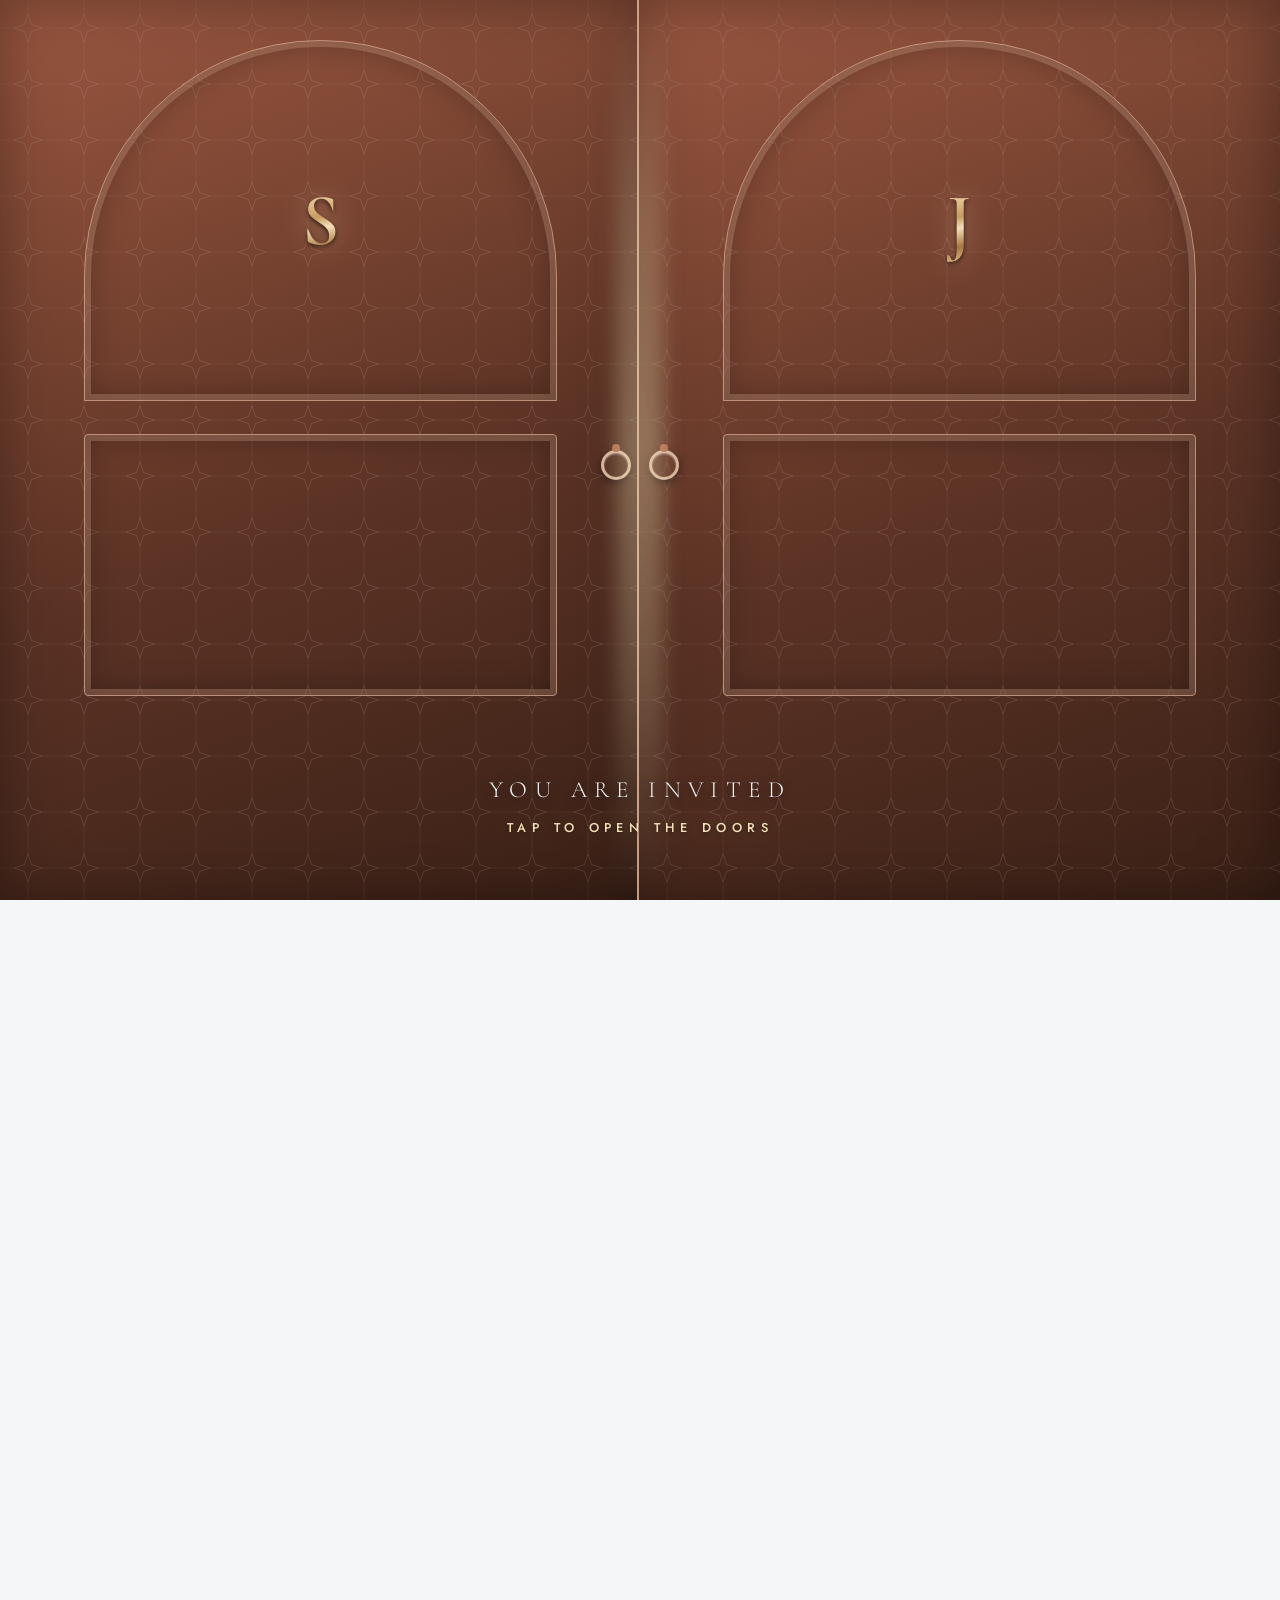
<file: index.html>
<!DOCTYPE html>
<html lang="en">
<head>
  <meta charset="UTF-8" />
  <meta name="viewport" content="width=device-width, initial-scale=1.0, viewport-fit=cover" />
  <title>Shayan &amp; Juveria | Walima Invitation</title>
  <meta name="description" content="With the blessings of Allah, we joyfully invite you to celebrate the Walima of Shayan & Juveria. Your presence and duas would make our celebration truly special." />
  <meta name="theme-color" content="#3a2016" />

  <!-- Open Graph / WhatsApp sharing preview -->
  <meta property="og:type" content="website" />
  <meta property="og:title" content="Assalamu Alaikum 🤍" />
  <meta property="og:description" content="With the blessings of Allah, we joyfully invite you to celebrate the Walima of Shayan & Juveria. Your presence and duas would make our celebration truly special." />
  <meta property="og:url" content="https://shayan-weds-juveria.vercel.app/" />
  <meta property="og:image" content="https://shayan-weds-juveria.vercel.app/assets/wedding-preview.jpg" />
  <meta property="og:image:secure_url" content="https://shayan-weds-juveria.vercel.app/assets/wedding-preview.jpg" />
  <meta property="og:image:type" content="image/jpeg" />
  <meta property="og:image:width" content="1200" />
  <meta property="og:image:height" content="675" />
  <meta property="og:image:alt" content="Walima Invitation — Shayan & Juveria" />
  <meta name="twitter:card" content="summary_large_image" />
  <meta name="twitter:title" content="Assalamu Alaikum 🤍" />
  <meta name="twitter:description" content="With the blessings of Allah, we joyfully invite you to celebrate the Walima of Shayan & Juveria. Your presence and duas would make our celebration truly special." />
  <meta name="twitter:image" content="https://shayan-weds-juveria.vercel.app/assets/wedding-preview.jpg" />

  <link rel="icon" type="image/svg+xml" href="assets/favicon.svg" />

  <!-- Fonts -->
  <link rel="preconnect" href="https://fonts.googleapis.com" />
  <link rel="preconnect" href="https://fonts.gstatic.com" crossorigin />
  <link href="https://fonts.googleapis.com/css2?family=Cormorant+Garamond:ital,wght@0,400;0,500;0,600;1,400;1,500&family=Jost:wght@300;400;500&family=Amiri&family=Dancing+Script:wght@500;600;700&display=swap" rel="stylesheet" />

  <link rel="stylesheet" href="css/style.css" />
  <script defer src="js/script.js"></script>
</head>
<body class="no-scroll">

  <!-- ============ 1. LOADING SCREEN ============ -->
  <div class="loader" id="loader" aria-hidden="true">
    <div class="loader-inner">
      <p class="loader-monogram">S <span>&amp;</span> J</p>
      <div class="loader-line"><span></span></div>
      <p class="loader-names">Shayan &amp; Juveria</p>
      <svg class="loader-motif" viewBox="0 0 120 24" fill="none" aria-hidden="true">
        <path d="M4 12 H44 M76 12 H116" stroke="currentColor" stroke-width="1" />
        <path d="M60 4 L66 12 L60 20 L54 12 Z" stroke="currentColor" stroke-width="1" />
        <circle cx="60" cy="12" r="2" fill="currentColor" />
      </svg>
    </div>
  </div>

  <!-- ============ 2. ROYAL 3D DOOR INTRO ============ -->
  <section class="door-scene" id="doorScene" aria-label="Tap to open your invitation">

    <div class="door door--left" aria-hidden="true">
      <div class="door-panel door-panel--arch"><span class="door-monogram">S</span></div>
      <div class="door-panel door-panel--body"></div>
      <span class="door-handle"></span>
    </div>

    <div class="door door--right" aria-hidden="true">
      <div class="door-panel door-panel--arch"><span class="door-monogram">J</span></div>
      <div class="door-panel door-panel--body"></div>
      <span class="door-handle"></span>
    </div>

    <p class="door-invite" aria-hidden="true">
      <span class="door-guest" id="doorGuest" hidden></span>
      You Are Invited
      <span class="door-guest-note" id="doorGuestNote" hidden></span>
      <span>Tap to open the doors</span>
    </p>
    <button class="door-tap" id="doorTap" aria-label="Tap to open the invitation"></button>
    <div class="env-flash" aria-hidden="true"></div>
  </section>

  <!-- ============ MAIN INVITATION ============ -->
  <main class="invitation" id="invitation" aria-hidden="true">

    <!-- ============ 3. HERO ============ -->
    <section class="hero" id="home">
      <video class="hero-video" id="heroVideo" muted loop playsinline preload="none" aria-hidden="true" tabindex="-1"></video>
      <div class="hero-veil" aria-hidden="true"></div>
      <svg class="hero-corner hero-corner--tl" viewBox="0 0 160 160" fill="none" aria-hidden="true">
        <path d="M-10 40 C40 44 70 20 80 -10 M-10 80 C50 82 92 40 96 -10 M6 6 C30 30 30 30 54 40" stroke="currentColor" stroke-width="1"/>
        <circle cx="54" cy="44" r="3" stroke="currentColor" stroke-width="1"/>
        <path d="M20 60 q8 -4 12 -14 q4 10 12 14 q-8 4 -12 14 q-4 -10 -12 -14 Z" stroke="currentColor" stroke-width="1"/>
      </svg>
      <svg class="hero-corner hero-corner--br" viewBox="0 0 160 160" fill="none" aria-hidden="true">
        <path d="M-10 40 C40 44 70 20 80 -10 M-10 80 C50 82 92 40 96 -10 M6 6 C30 30 30 30 54 40" stroke="currentColor" stroke-width="1"/>
        <circle cx="54" cy="44" r="3" stroke="currentColor" stroke-width="1"/>
        <path d="M20 60 q8 -4 12 -14 q4 10 12 14 q-8 4 -12 14 q-4 -10 -12 -14 Z" stroke="currentColor" stroke-width="1"/>
      </svg>

      <div class="hero-content">
        <p class="bismillah" lang="ar" dir="rtl">بِسْمِ اللهِ الرَّحْمٰنِ الرَّحِيْمِ</p>
        <p class="hero-blessing">Together with the blessings of Allah<br />and our beloved families</p>

        <h1 class="hero-names">
          <span class="hero-name" id="heroGroom">Shayan</span>
          <span class="hero-parents hero-parents--groom" id="heroGroomParents">Son of Mr. &amp; Mrs. Shaikh</span>
          <span class="hero-amp">&amp;</span>
          <span class="hero-name" id="heroBride">Juveria</span>
          <span class="hero-parents hero-parents--bride" id="heroBrideParents">Daughter of Mr. &amp; Mrs. Shaikh</span>
        </h1>

        <div class="hero-divider" aria-hidden="true">
          <span></span><svg viewBox="0 0 24 24" fill="none"><path d="M12 3 L15 12 L12 21 L9 12 Z" stroke="currentColor" stroke-width="1"/></svg><span></span>
        </div>

        <p class="hero-sub">We joyfully invite you to celebrate<br />the beginning of our forever.</p>
      </div>

      <div class="scroll-indicator" aria-hidden="true">
        <span class="scroll-indicator-line"></span>
        <span class="scroll-indicator-label">Scroll</span>
      </div>
    </section>

    <!-- ============ 4. WELCOME MESSAGE ============ -->
    <section class="welcome-section" id="welcome">
      <div class="welcome-inner">
        <div class="welcome-divider reveal" aria-hidden="true">
          <span></span>
          <svg viewBox="0 0 24 24" fill="currentColor"><path d="M12 20 C12 20 4 14.5 4 9.5 C4 6.8 6 5 8.4 5 C10 5 11.3 5.9 12 7.2 C12.7 5.9 14 5 15.6 5 C18 5 20 6.8 20 9.5 C20 14.5 12 20 12 20 Z"/></svg>
          <span></span>
        </div>

        <p class="welcome-text reveal" id="welcomeText">
          We are honored to welcome you to the Walima of
          Shayan &amp; Juveria. As they begin their journey in
          faith and love, thank you for being part of this
          blessed occasion.
        </p>

        <p class="welcome-quote reveal">
          &ldquo;And We created you in pairs.&rdquo;<br />
          <span class="welcome-cite">&mdash; Quran 78:8</span>
        </p>

        <div class="welcome-divider reveal" aria-hidden="true">
          <span></span>
          <svg viewBox="0 0 24 24" fill="currentColor"><path d="M12 20 C12 20 4 14.5 4 9.5 C4 6.8 6 5 8.4 5 C10 5 11.3 5.9 12 7.2 C12.7 5.9 14 5 15.6 5 C18 5 20 6.8 20 9.5 C20 14.5 12 20 12 20 Z"/></svg>
          <span></span>
        </div>
      </div>
    </section>

    <!-- ============ 5. DATE REVEAL (SCRATCH) ============ -->
    <section class="section date-section" id="date">
      <div class="petals" id="petals" aria-hidden="true"></div>
      <p class="eyebrow reveal">Save the Date</p>
      <h2 class="section-title reveal" id="dateTitle">Scratch to Reveal</h2>

      <svg width="0" height="0" aria-hidden="true" style="position:absolute">
        <defs>
          <!-- Flatter ornamental rectangle with soft scalloped corners -->
          <clipPath id="scallopClip" clipPathUnits="objectBoundingBox">
            <path d="
              M0.08,0.03
              H0.92
              C0.955,0.03 0.975,0.05 0.975,0.09
              V0.91
              C0.975,0.95 0.955,0.97 0.92,0.97
              H0.08
              C0.045,0.97 0.025,0.95 0.025,0.91
              V0.09
              C0.025,0.05 0.045,0.03 0.08,0.03
              Z"/>
          </clipPath>
          <linearGradient id="goldFoil" x1="0" y1="0" x2="1" y2="1">
            <stop offset="0" stop-color="#e9cf9f"/>
            <stop offset="0.35" stop-color="#c89a5e"/>
            <stop offset="0.55" stop-color="#f3e0b8"/>
            <stop offset="0.8" stop-color="#a8763e"/>
            <stop offset="1" stop-color="#dcb87e"/>
          </linearGradient>
        </defs>
      </svg>

      <div class="frame-shadow reveal">
        <div class="scratch-wrap" id="scratchWrap">
          <div class="date-panel" id="datePanel">
            <svg class="scallop-outline" viewBox="0 0 120 96" fill="none" aria-hidden="true" preserveAspectRatio="none">
              <!-- Outer gold foil border -->
              <path d="M9.6,2.9 H110.4 C114.6,2.9 117,4.8 117,8.6 V87.4 C117,91.2 114.6,93.1 110.4,93.1 H9.6 C5.4,93.1 3,91.2 3,87.4 V8.6 C3,4.8 5.4,2.9 9.6,2.9 Z"
                stroke="url(#goldFoil)" stroke-width="2" vector-effect="non-scaling-stroke"
                transform="translate(60 48) scale(0.965) translate(-60 -48)"/>
              <!-- Inner echo line -->
              <path d="M9.6,2.9 H110.4 C114.6,2.9 117,4.8 117,8.6 V87.4 C117,91.2 114.6,93.1 110.4,93.1 H9.6 C5.4,93.1 3,91.2 3,87.4 V8.6 C3,4.8 5.4,2.9 9.6,2.9 Z"
                stroke="url(#goldFoil)" stroke-width="0.85" opacity="0.7" vector-effect="non-scaling-stroke"
                transform="translate(60 48) scale(0.9) translate(-60 -48)"/>
              <!-- Tiny ornamental corner diamonds -->
              <g fill="url(#goldFoil)" opacity="0.9">
                <path d="M12 10 L14 14 L12 18 L10 14 Z"/>
                <path d="M108 10 L110 14 L108 18 L106 14 Z"/>
                <path d="M12 78 L14 82 L12 86 L10 82 Z"/>
                <path d="M108 78 L110 82 L108 86 L106 82 Z"/>
              </g>
            </svg>
            <p class="date-invited">You&rsquo;re Invited!</p>
            <p class="date-full" id="dateFull">[Month Date, Year]</p>
            <p class="date-day" id="dateDay">[Day]</p>
            <p class="date-iman">In Sha Allah</p>
          </div>
          <canvas id="scratchCanvas" aria-hidden="true"></canvas>
        </div>
      </div>
      <button class="scratch-skip" id="scratchSkip" type="button">or tap here to reveal</button>
    </section>

    <!-- ============ 6. PHOTO SLIDER ============ -->
    <section class="section slider-section" id="slider">
      <div class="slider reveal" id="photoSlider">
        <div class="slider-track" id="sliderTrack"><!-- rendered from weddingConfig --></div>
        <div class="slider-dots" id="sliderDots" role="tablist" aria-label="Photo slides"></div>
      </div>
    </section>

    <!-- ============ 7. COUNTDOWN ============ -->
    <section class="section countdown-section" id="countdown">
      <p class="eyebrow eyebrow--light reveal">Our Big Day</p>
      <h2 class="section-title section-title--light reveal">Counting Down<br />To Our Forever</h2>

      <div class="countdown reveal" id="countdownGrid">
        <div class="cd-cell"><span class="cd-value" id="cdDays">--</span><span class="cd-label">Days</span></div>
        <div class="cd-cell"><span class="cd-value" id="cdHours">--</span><span class="cd-label">Hours</span></div>
        <div class="cd-cell"><span class="cd-value" id="cdMinutes">--</span><span class="cd-label">Minutes</span></div>
        <div class="cd-cell"><span class="cd-value" id="cdSeconds">--</span><span class="cd-label">Seconds</span></div>
      </div>
      <p class="countdown-done" id="countdownDone" hidden>Alhamdulillah — the day is here.</p>
    </section>

    <!-- ============ 7. OUR STORY ============ -->
    <section class="section story-section" id="story">
      <p class="eyebrow reveal">Our Story</p>
      <h2 class="section-title reveal">Our Journey</h2>

      <div class="timeline">
        <div class="timeline-item reveal">
          <span class="timeline-dot"></span>
          <h3 class="timeline-title">The First Hello</h3>
          <p class="timeline-text">Where our story began.</p>
        </div>
        <div class="timeline-item reveal">
          <span class="timeline-dot"></span>
          <h3 class="timeline-title">The Proposal</h3>
          <p class="timeline-text">The beginning of a beautiful new chapter.</p>
        </div>
        <div class="timeline-item reveal">
          <span class="timeline-dot"></span>
          <h3 class="timeline-title">Forever Begins</h3>
          <p class="timeline-text">Our Walima Day.</p>
        </div>
      </div>
    </section>

    <!-- ============ 8. Walima Day Program ============ -->
    <section class="section program-section" id="program">
      <p class="eyebrow reveal">The Big Day</p>
      <h2 class="section-title reveal">Walima Day Program</h2>
      <div class="program-list" id="programList"><!-- rendered from weddingConfig --></div>
    </section>

    <!-- ============ 9. VENUE ============ -->
    <section class="section venue-section" id="venue">
      <p class="eyebrow reveal">The Venue</p>
      <h2 class="section-title reveal">Join Us</h2>

      <div class="venue-card reveal">
        <svg class="venue-icon" viewBox="0 0 48 48" fill="none" aria-hidden="true">
          <path d="M8 42 V24 C8 15 15 9 24 9 C33 9 40 15 40 24 V42" stroke="currentColor" stroke-width="1.4"/>
          <path d="M4 42 H44" stroke="currentColor" stroke-width="1.4" stroke-linecap="round"/>
          <path d="M20 42 V32 C20 29.8 21.8 28 24 28 C26.2 28 28 29.8 28 32 V42" stroke="currentColor" stroke-width="1.4"/>
          <path d="M21 15 a4.5 4.5 0 1 0 6 0 a3.6 3.6 0 1 1 -6 0 Z" stroke="currentColor" stroke-width="1.2"/>
        </svg>
        <h3 class="venue-name" id="venueName">[Venue Name]</h3>
        <p class="venue-address" id="venueAddress">[Full Address]</p>
        <p class="venue-when"><span id="venueDate">[Date]</span> &middot; <span id="venueTime">[Time]</span></p>
        <div class="venue-actions">
          <a class="btn btn--primary" id="venueDirections" href="#" target="_blank" rel="noopener">Get Directions</a>
          <button class="btn btn--ghost" id="addToCalendar" type="button">Add to Calendar</button>
        </div>
      </div>
    </section>

    <!-- ============ 10. DRESS CODE ============ -->
    <section class="section dresscode-section" id="dresscode">
      <p class="eyebrow reveal">Dress Code</p>
      <h2 class="section-title reveal">What to Wear</h2>
      <p class="dress-headline reveal" id="dressCode">Traditional &bull; Elegant &bull; Modest</p>
      <p class="dress-note reveal" id="dressNote">We kindly request our guests to dress in traditional attire for the celebration.</p>
    </section>

    <!-- ============ 12. HOW TO REACH ============ -->
    <section class="section info-section" id="reach">
      <p class="eyebrow reveal">Getting There</p>
      <h2 class="section-title reveal">How to Reach</h2>
      <div class="info-cards" id="reachCards"><!-- rendered from weddingConfig --></div>
    </section>

    <!-- ============ 14. SPECIAL MESSAGE ============ -->
    <section class="section message-section" id="message">
      <svg class="message-motif" viewBox="0 0 80 80" fill="none" aria-hidden="true">
        <path d="M40 6 L48 32 L74 40 L48 48 L40 74 L32 48 L6 40 L32 32 Z" stroke="currentColor" stroke-width="1"/>
        <circle cx="40" cy="40" r="6" stroke="currentColor" stroke-width="1"/>
      </svg>
      <p class="message-lines reveal">Two hearts.<br />Two families.<br />One beautiful beginning.</p>
      <p class="message-body reveal">We would be honoured to have you<br />with us as we begin this new chapter<br />of our lives.</p>
      <p class="message-sign reveal">&mdash; Shayan &amp; Juveria</p>
    </section>

    <!-- ============ 15b. THE BLESSING OF WALIMA ============ -->
    <section class="section blessing-section" id="blessing">
      <p class="eyebrow reveal">The Blessing of Walima</p>

      <p class="blessing-intro reveal">
        In Islam, the Walima is more than a celebration &mdash; it is a
        beautiful Sunnah of gratitude, joy, and togetherness as two lives
        begin their journey as one.
      </p>

      <div class="blessing-quote reveal">
        <p class="blessing-hadith">&ldquo;Give a Walima, even if with one sheep.&rdquo;</p>
        <p class="blessing-cite">&mdash; Sahih al-Bukhari 5167</p>
      </div>

      <p class="blessing-intro reveal">
        And just as the Prophet <span class="blessing-salawat" lang="ar">&#65018;</span>
        invited others to share in this joy, we too wish to celebrate
        surrounded by those who hold a special place in our hearts.
      </p>

      <p class="blessing-final reveal">
        Your presence, your duas,<br />and your blessings would make<br />our Walima truly complete.
      </p>
    </section>

    <!-- ============ 16. FINAL SECTION ============ -->
    <section class="closing-section" id="closing">
      <div class="stars" id="stars" aria-hidden="true"></div>
      <div class="closing-content">
        <p class="closing-main reveal">Your presence will make our celebration even more special.</p>
        <p class="closing-dua reveal">Please keep us in your duas as we begin this beautiful journey together.</p>
        <p class="closing-blessing reveal">May Allah bless this union and keep us together in goodness.</p>
        <p class="closing-sign reveal">With Love,<br /><span class="closing-names">Shayan &amp; Juveria</span></p>
      </div>
    </section>

  </main>

  <!-- ============ FLOATING NAVIGATION ============ -->
  <nav class="floating-nav" id="floatingNav" aria-label="Invitation sections" hidden>
    <a href="#home" data-section="home" class="nav-item is-active" aria-label="Home">
      <svg viewBox="0 0 24 24" fill="none"><path d="M4 11 L12 4 L20 11 V20 H14 V15 H10 V20 H4 Z" stroke="currentColor" stroke-width="1.5" stroke-linejoin="round"/></svg>
      <span>Home</span>
    </a>
    <a href="#program" data-section="program" class="nav-item" aria-label="Program">
      <svg viewBox="0 0 24 24" fill="none"><rect x="4" y="6" width="16" height="14" rx="2" stroke="currentColor" stroke-width="1.5"/><path d="M4 10 H20 M8 4 V7 M16 4 V7" stroke="currentColor" stroke-width="1.5" stroke-linecap="round"/></svg>
      <span>Program</span>
    </a>
    <a href="#venue" data-section="venue" class="nav-item" aria-label="Venue">
      <svg viewBox="0 0 24 24" fill="none"><path d="M12 21 C12 21 19 14.5 19 9.5 A7 7 0 0 0 5 9.5 C5 14.5 12 21 12 21 Z" stroke="currentColor" stroke-width="1.5"/><circle cx="12" cy="9.5" r="2.5" stroke="currentColor" stroke-width="1.5"/></svg>
      <span>Venue</span>
    </a>
  </nav>

  <!-- ============ MUSIC TOGGLE ============ -->
  <button class="music-toggle" id="musicToggle" aria-label="Turn music on" aria-pressed="false" hidden>
    <svg class="icon-music-on" viewBox="0 0 24 24" fill="none" aria-hidden="true"><path d="M9 18 V6 L20 4 V16" stroke="currentColor" stroke-width="1.5" stroke-linejoin="round"/><circle cx="6.5" cy="18" r="2.5" stroke="currentColor" stroke-width="1.5"/><circle cx="17.5" cy="16" r="2.5" stroke="currentColor" stroke-width="1.5"/></svg>
    <span class="music-waves" aria-hidden="true"><i></i><i></i><i></i></span>
  </button>

  <audio id="bgMusic" loop preload="none"></audio>
</body>
</html>
</file>
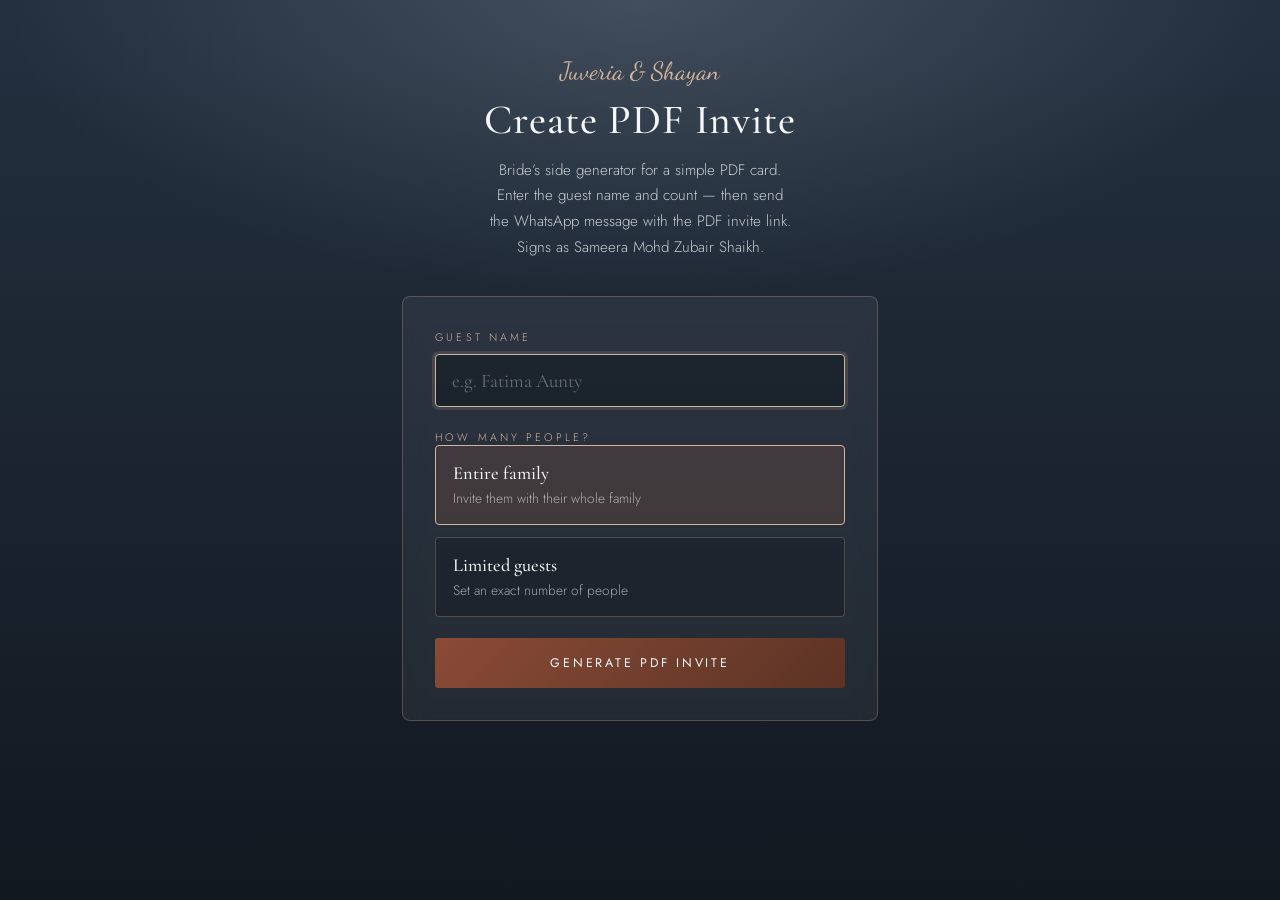
<file: create-girl.html>
<!DOCTYPE html>
<html lang="en">
<head>
  <meta charset="UTF-8" />
  <meta name="viewport" content="width=device-width, initial-scale=1.0, viewport-fit=cover" />
  <title>Create PDF Invite (Bride Side) | Juveria &amp; Shayan</title>
  <meta name="robots" content="noindex, nofollow" />
  <meta name="theme-color" content="#121820" />
  <link rel="icon" type="image/svg+xml" href="assets/favicon.svg" />
  <link rel="preconnect" href="https://fonts.googleapis.com" />
  <link rel="preconnect" href="https://fonts.gstatic.com" crossorigin />
  <link href="https://fonts.googleapis.com/css2?family=Cormorant+Garamond:ital,wght@0,400;0,500;0,600;1,400&family=Jost:wght@300;400;500&family=Dancing+Script:wght@600&display=swap" rel="stylesheet" />
  <link rel="stylesheet" href="css/create.css" />
  <script defer src="js/create.js"></script>
</head>
<body data-side="bride">
  <main class="create">
    <header class="create-header">
      <p class="create-eyebrow">Juveria &amp; Shayan</p>
      <h1 class="create-title">Create PDF Invite</h1>
      <p class="create-lead">Bride&rsquo;s side generator for a simple PDF card. Enter the guest name and count &mdash; then send the WhatsApp message with the PDF invite link. Signs as Sameera Mohd Zubair Shaikh.</p>
    </header>

    <form class="create-form" id="inviteForm" autocomplete="on">
      <label class="field">
        <span class="field-label">Guest name</span>
        <input
          type="text"
          id="guestName"
          name="guestName"
          placeholder="e.g. Fatima Aunty"
          required
          maxlength="60"
          autofocus
        />
      </label>

      <fieldset class="guest-type">
        <legend class="field-label">How many people?</legend>

        <label class="option">
          <input type="radio" name="guestMode" value="family" checked />
          <span class="option-card">
            <strong>Entire family</strong>
            <em>Invite them with their whole family</em>
          </span>
        </label>

        <label class="option">
          <input type="radio" name="guestMode" value="limited" />
          <span class="option-card">
            <strong>Limited guests</strong>
            <em>Set an exact number of people</em>
          </span>
        </label>
      </fieldset>

      <label class="field field--count" id="countField" hidden>
        <span class="field-label">Number of people</span>
        <input
          type="number"
          id="guestCount"
          name="guestCount"
          min="1"
          max="50"
          step="1"
          placeholder="e.g. 4"
          inputmode="numeric"
        />
      </label>

      <button class="btn-generate" type="submit">Generate PDF invite</button>
    </form>

    <section class="create-result" id="result" hidden>
      <p class="result-eyebrow">Your personalized PDF invite</p>

      <div class="result-block">
        <div class="result-head">
          <h2 id="linkHeading">PDF invite link</h2>
          <button type="button" class="btn-copy" id="copyLink" data-target="inviteLink">Copy</button>
        </div>
        <input class="result-input" id="inviteLink" type="text" readonly />
      </div>

      <div class="result-block">
        <div class="result-head">
          <h2>WhatsApp message</h2>
          <button type="button" class="btn-copy" id="copyMessage" data-target="inviteMessage">Copy</button>
        </div>
        <textarea class="result-message" id="inviteMessage" readonly rows="12"></textarea>
      </div>

      <div class="result-actions">
        <a class="btn-whatsapp" id="whatsappShare" href="#" target="_blank" rel="noopener">
          Open in WhatsApp
        </a>
        <a class="btn-preview" id="previewLink" href="#" target="_blank" rel="noopener">
          <span id="previewLabel">Open PDF invite</span>
        </a>
      </div>
    </section>
  </main>
</body>
</html>
</file>
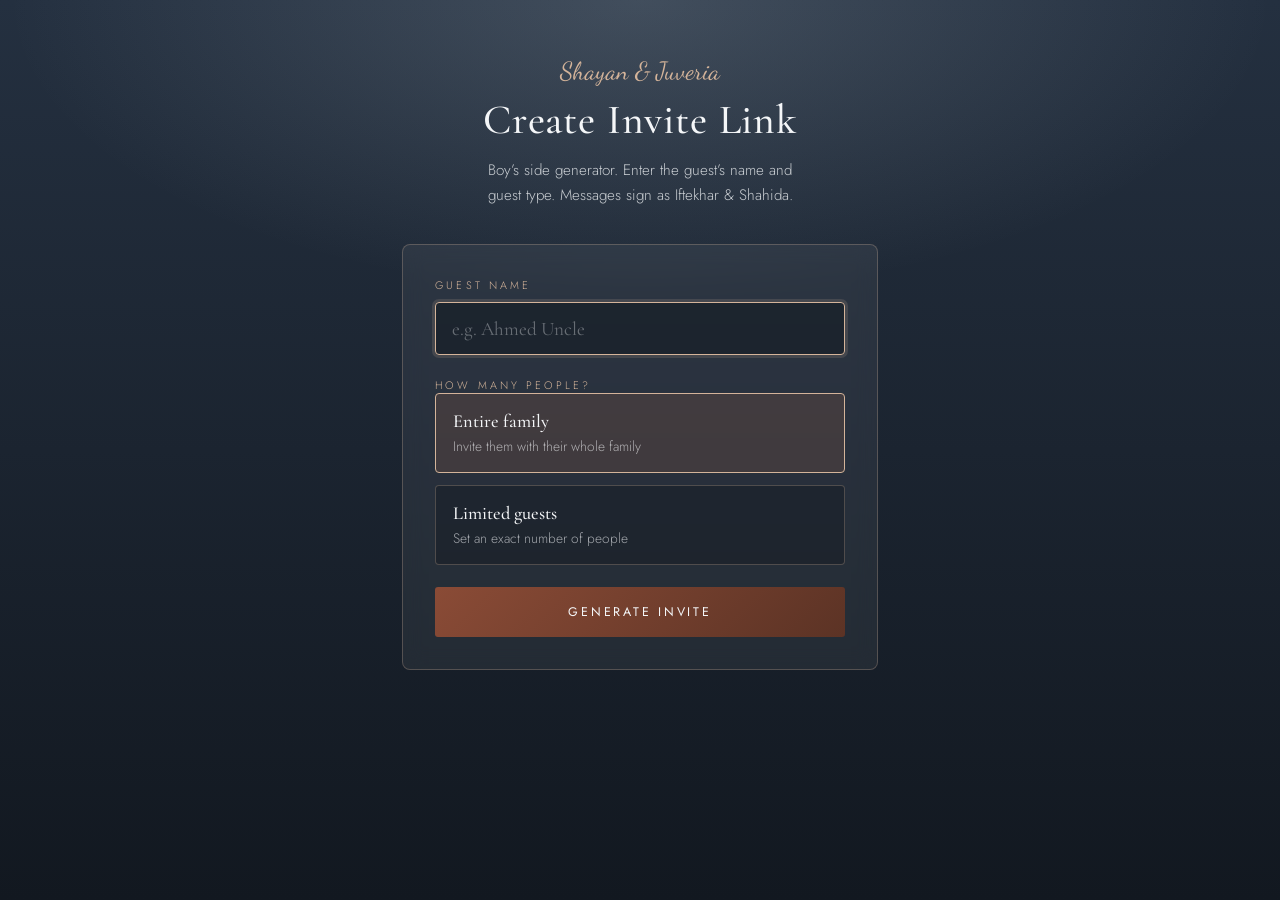
<file: create.html>
<!DOCTYPE html>
<html lang="en">
<head>
  <meta charset="UTF-8" />
  <meta name="viewport" content="width=device-width, initial-scale=1.0, viewport-fit=cover" />
  <title>Create Invite Link | Shayan &amp; Juveria</title>
  <meta name="robots" content="noindex, nofollow" />
  <meta name="theme-color" content="#121820" />
  <link rel="icon" type="image/svg+xml" href="assets/favicon.svg" />
  <link rel="preconnect" href="https://fonts.googleapis.com" />
  <link rel="preconnect" href="https://fonts.gstatic.com" crossorigin />
  <link href="https://fonts.googleapis.com/css2?family=Cormorant+Garamond:ital,wght@0,400;0,500;0,600;1,400&family=Jost:wght@300;400;500&family=Dancing+Script:wght@600&display=swap" rel="stylesheet" />
  <link rel="stylesheet" href="css/create.css" />
  <script defer src="js/create.js"></script>
</head>
<body data-side="groom">
  <main class="create">
    <header class="create-header">
      <p class="create-eyebrow">Shayan &amp; Juveria</p>
      <h1 class="create-title">Create Invite Link</h1>
      <p class="create-lead">Boy&rsquo;s side generator. Enter the guest&rsquo;s name and guest type. Messages sign as Iftekhar &amp; Shahida.</p>
    </header>

    <form class="create-form" id="inviteForm" autocomplete="on">
      <label class="field">
        <span class="field-label">Guest name</span>
        <input
          type="text"
          id="guestName"
          name="guestName"
          placeholder="e.g. Ahmed Uncle"
          required
          maxlength="60"
          autofocus
        />
      </label>

      <fieldset class="guest-type">
        <legend class="field-label">How many people?</legend>

        <label class="option">
          <input type="radio" name="guestMode" value="family" checked />
          <span class="option-card">
            <strong>Entire family</strong>
            <em>Invite them with their whole family</em>
          </span>
        </label>

        <label class="option">
          <input type="radio" name="guestMode" value="limited" />
          <span class="option-card">
            <strong>Limited guests</strong>
            <em>Set an exact number of people</em>
          </span>
        </label>
      </fieldset>

      <label class="field field--count" id="countField" hidden>
        <span class="field-label">Number of people</span>
        <input
          type="number"
          id="guestCount"
          name="guestCount"
          min="1"
          max="50"
          step="1"
          placeholder="e.g. 4"
          inputmode="numeric"
        />
      </label>

      <button class="btn-generate" type="submit">Generate invite</button>
    </form>

    <section class="create-result" id="result" hidden>
      <p class="result-eyebrow">Your personalized invite</p>

      <div class="result-block">
        <div class="result-head">
          <h2 id="linkHeading">Invite link</h2>
          <button type="button" class="btn-copy" id="copyLink" data-target="inviteLink">Copy</button>
        </div>
        <input class="result-input" id="inviteLink" type="text" readonly />
      </div>

      <div class="result-block">
        <div class="result-head">
          <h2>WhatsApp message</h2>
          <button type="button" class="btn-copy" id="copyMessage" data-target="inviteMessage">Copy</button>
        </div>
        <textarea class="result-message" id="inviteMessage" readonly rows="12"></textarea>
      </div>

      <div class="result-actions">
        <a class="btn-whatsapp" id="whatsappShare" href="#" target="_blank" rel="noopener">
          Open in WhatsApp
        </a>
        <a class="btn-preview" id="previewLink" href="#" target="_blank" rel="noopener">
          <span id="previewLabel">Preview invite</span>
        </a>
      </div>
    </section>
  </main>
</body>
</html>
</file>
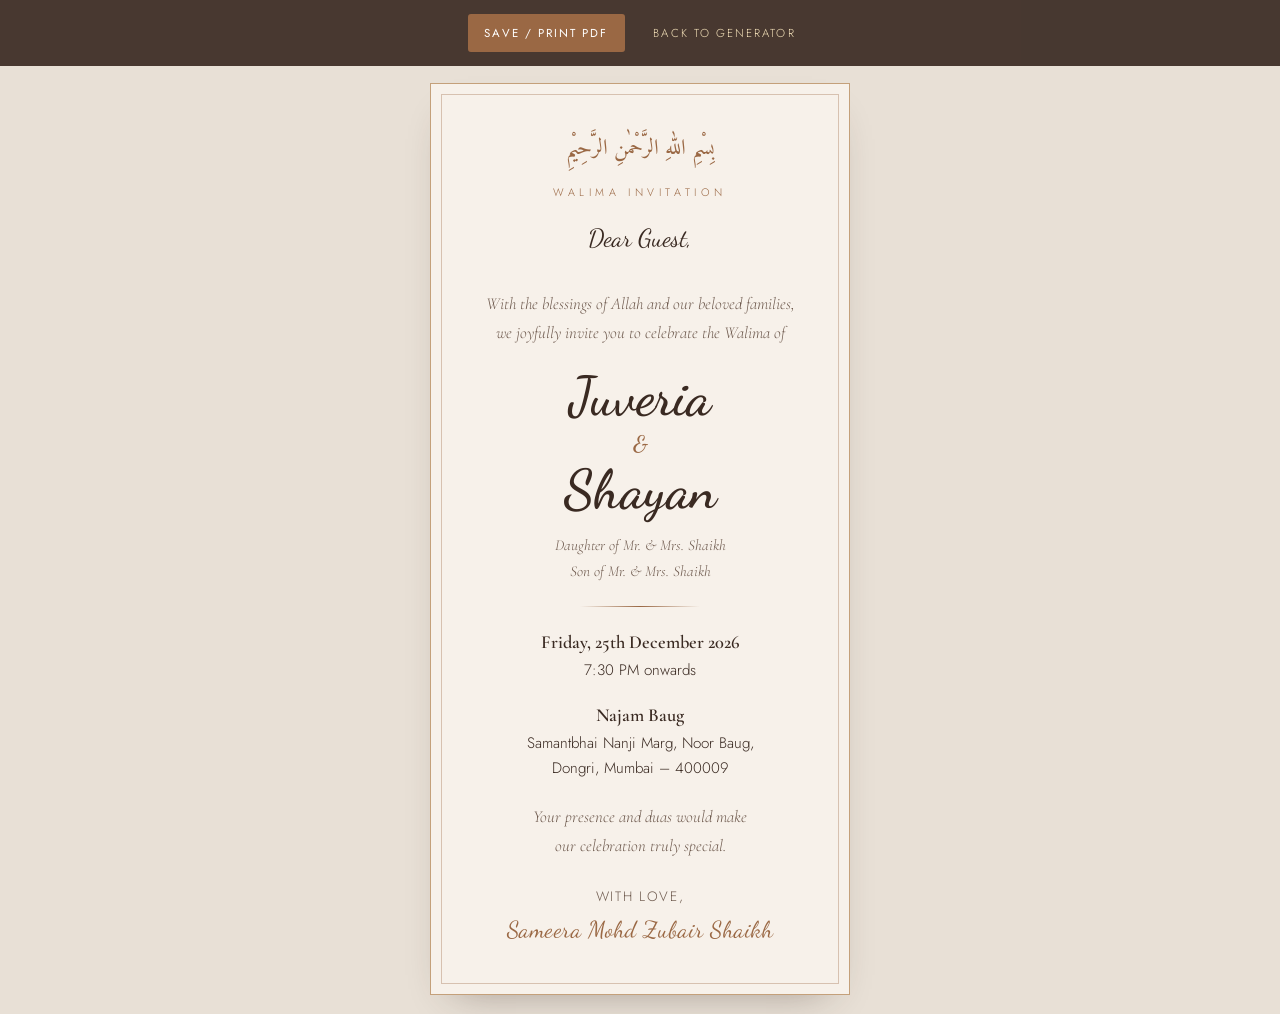
<file: pdf-invite.html>
<!DOCTYPE html>
<html lang="en">
<head>
  <meta charset="UTF-8" />
  <meta name="viewport" content="width=device-width, initial-scale=1.0" />
  <title>Walima Invitation | Juveria &amp; Shayan</title>
  <meta name="robots" content="noindex, nofollow" />
  <link rel="preconnect" href="https://fonts.googleapis.com" />
  <link rel="preconnect" href="https://fonts.gstatic.com" crossorigin />
  <link href="https://fonts.googleapis.com/css2?family=Cormorant+Garamond:ital,wght@0,400;0,500;0,600;1,400;1,500&family=Jost:wght@300;400;500&family=Amiri&family=Dancing+Script:wght@600&display=swap" rel="stylesheet" />
  <link rel="stylesheet" href="css/pdf-invite.css" />
  <script defer src="js/pdf-invite.js"></script>
</head>
<body>
  <div class="toolbar no-print">
    <button type="button" id="printBtn">Save / Print PDF</button>
    <a href="create-girl.html">Back to generator</a>
  </div>

  <article class="card" id="inviteCard">
    <div class="card-inner">
      <p class="bismillah" lang="ar" dir="rtl">بِسْمِ اللهِ الرَّحْمٰنِ الرَّحِيْمِ</p>
      <p class="eyebrow">Walima Invitation</p>

      <p class="dear" id="dearLine">Dear Guest,</p>
      <p class="guest-note" id="guestNote"></p>

      <p class="intro">
        With the blessings of Allah and our beloved families,<br />
        we joyfully invite you to celebrate the Walima of
      </p>

      <h1 class="names">
        <span>Juveria</span>
        <span class="amp">&amp;</span>
        <span>Shayan</span>
      </h1>

      <p class="parents">
        Daughter of Mr. &amp; Mrs. Shaikh<br />
        Son of Mr. &amp; Mrs. Shaikh
      </p>

      <div class="divider" aria-hidden="true"></div>

      <p class="when">
        <strong>Friday, 25th December 2026</strong><br />
        7:30 PM onwards
      </p>

      <p class="where">
        <strong>Najam Baug</strong><br />
        Samantbhai Nanji Marg, Noor Baug,<br />
        Dongri, Mumbai – 400009
      </p>

      <p class="closing">
        Your presence and duas would make<br />
        our celebration truly special.
      </p>

      <p class="sign">
        With love,<br />
        <span>Sameera Mohd Zubair Shaikh</span>
      </p>
    </div>
  </article>
</body>
</html>
</file>
<file: css/style.css>
/* ==========================================================================
   Shayan & Juveria — Wedding Invitation
   Premium Islamic wedding aesthetic · mobile-first
   ========================================================================== */

:root {
  /* Winter Walima — candlelit terracotta against a cool December dusk.
     (--emerald* still hold the deep terracotta "royal" tones.) */
  --ivory: #f4f6f8;
  --ivory-deep: #e8eef3;
  --cream-card: #f7f9fb;
  --gold: #b06a49;
  --gold-light: #d4b49a;
  --gold-pale: #e4d5c8;
  --emerald: #8a4b36;
  --emerald-deep: #5c3325;
  --ink: #2f3438;
  --ink-soft: #6a7278;
  --frost: #c8d6e0;
  --winter-sky: #1a2430;

  --font-serif: "Cormorant Garamond", Georgia, serif;
  --font-sans: "Jost", "Segoe UI", sans-serif;
  --font-arabic: "Amiri", serif;
  --font-calligraphy: "Dancing Script", cursive;

  --shadow-soft: 0 18px 45px -18px rgba(57, 41, 34, 0.25);
  --shadow-card: 0 10px 30px -12px rgba(57, 41, 34, 0.18);

  --ease-cinematic: cubic-bezier(0.22, 1, 0.36, 1);
}

* { margin: 0; padding: 0; box-sizing: border-box; }

html { scroll-behavior: smooth; -webkit-text-size-adjust: 100%; }

body {
  font-family: var(--font-sans);
  font-weight: 300;
  background: var(--ivory);
  color: var(--ink);
  overflow-x: hidden;
  -webkit-font-smoothing: antialiased;
}

body.no-scroll { overflow: hidden; height: 100dvh; }

img { display: block; max-width: 100%; }

/* Soft frost grain over everything */
body::before {
  content: "";
  position: fixed;
  inset: 0;
  pointer-events: none;
  z-index: 1;
  opacity: 0.55;
  background-image: radial-gradient(rgba(160, 190, 215, 0.1) 1.2px, transparent 1.2px);
  background-size: 18px 18px;
}

/* ==========================================================================
   Shared elements
   ========================================================================== */

.section {
  position: relative;
  padding: clamp(4.5rem, 12vw, 7rem) 1.5rem;
  max-width: 640px;
  margin: 0 auto;
}

.eyebrow {
  font-size: 0.72rem;
  letter-spacing: 0.42em;
  text-transform: uppercase;
  color: var(--gold);
  text-align: center;
  margin-bottom: 0.9rem;
}

.eyebrow--light { color: var(--gold-light); }

.section-title {
  font-family: var(--font-serif);
  font-weight: 500;
  font-size: clamp(2rem, 8vw, 2.8rem);
  line-height: 1.15;
  color: var(--emerald-deep);
  text-align: center;
  margin-bottom: 2.2rem;
}

.section-title--light { color: var(--ivory); }

.section-lead {
  text-align: center;
  color: var(--ink-soft);
  font-size: 1rem;
  line-height: 1.7;
  margin: -1rem auto 2rem;
  max-width: 30ch;
}

.btn {
  display: inline-flex;
  align-items: center;
  justify-content: center;
  gap: 0.55rem;
  font-family: var(--font-sans);
  font-size: 0.82rem;
  font-weight: 400;
  letter-spacing: 0.16em;
  text-transform: uppercase;
  text-decoration: none;
  border-radius: 999px;
  padding: 0.95rem 1.8rem;
  border: 1px solid transparent;
  cursor: pointer;
  transition: transform 0.35s var(--ease-cinematic), box-shadow 0.35s, background 0.35s, color 0.35s;
}

.btn:active { transform: scale(0.97); }

.btn--primary {
  background: linear-gradient(135deg, var(--emerald), var(--emerald-deep));
  color: var(--ivory);
  box-shadow: 0 12px 26px -12px rgba(92, 51, 37, 0.55);
}

.btn--ghost {
  background: transparent;
  color: var(--emerald);
  border-color: rgba(138, 75, 54, 0.35);
}

.btn--whatsapp {
  background: rgba(138, 75, 54, 0.07);
  color: var(--emerald);
  border-color: rgba(138, 75, 54, 0.2);
}

.btn--whatsapp svg { width: 18px; height: 18px; }

/* Scroll reveal */
.reveal {
  opacity: 0;
  transform: translateY(28px);
  transition: opacity 0.9s var(--ease-cinematic), transform 0.9s var(--ease-cinematic);
  will-change: opacity, transform;
}

.reveal.is-visible { opacity: 1; transform: none; }

/* ==========================================================================
   1. Loading screen
   ========================================================================== */

.loader {
  position: fixed;
  inset: 0;
  z-index: 100;
  display: grid;
  place-items: center;
  background: linear-gradient(160deg, var(--ivory) 0%, var(--ivory-deep) 100%);
  transition: opacity 0.9s ease, visibility 0.9s;
}

.loader.is-done { opacity: 0; visibility: hidden; pointer-events: none; }

.loader-inner { text-align: center; }

.loader-monogram {
  font-family: var(--font-serif);
  font-size: 3.4rem;
  font-weight: 500;
  color: var(--emerald-deep);
  letter-spacing: 0.1em;
  animation: loaderFade 1.4s var(--ease-cinematic) both;
}

.loader-monogram span { color: var(--gold); font-style: italic; font-size: 2.4rem; }

.loader-line {
  width: 140px;
  height: 1px;
  margin: 1.1rem auto;
  background: rgba(176, 106, 73, 0.25);
  overflow: hidden;
}

.loader-line span {
  display: block;
  height: 100%;
  width: 40%;
  background: linear-gradient(90deg, transparent, var(--gold), transparent);
  animation: loaderSweep 1.6s ease-in-out infinite;
}

.loader-names {
  font-size: 0.78rem;
  letter-spacing: 0.5em;
  text-transform: uppercase;
  color: var(--ink-soft);
  animation: loaderFade 1.4s 0.3s var(--ease-cinematic) both;
}

.loader-motif {
  width: 120px;
  color: var(--gold);
  margin: 1.4rem auto 0;
  animation: loaderFade 1.4s 0.55s var(--ease-cinematic) both;
}

@keyframes loaderSweep {
  0% { transform: translateX(-110%); }
  100% { transform: translateX(360%); }
}

@keyframes loaderFade {
  from { opacity: 0; transform: translateY(14px); }
  to { opacity: 1; transform: none; }
}

/* ==========================================================================
   2. Royal 3D door intro
   ========================================================================== */

.door-scene {
  position: fixed;
  inset: 0;
  z-index: 50;
  overflow: hidden;
  perspective: 1400px;
  background: radial-gradient(120% 100% at 50% 35%, #334556 0%, #0e141c 100%);
  transition: opacity 1.2s ease, visibility 1.2s;
}

.door-scene.is-done {
  opacity: 0;
  visibility: hidden;
  pointer-events: none;
}

/* Each door: deep terracotta with copper lattice + panels */
.door {
  position: absolute;
  top: 0;
  bottom: 0;
  width: 50.2%;
  background:
    url("data:image/svg+xml,%3Csvg xmlns='http://www.w3.org/2000/svg' width='56' height='56'%3E%3Cpath d='M28 14 L31.5 24.5 L42 28 L31.5 31.5 L28 42 L24.5 31.5 L14 28 L24.5 24.5 Z' fill='none' stroke='rgba(224,189,174,0.16)' stroke-width='1'/%3E%3Cpath d='M0 28 H14 M42 28 H56 M28 0 V14 M28 42 V56' stroke='rgba(224,189,174,0.08)' stroke-width='1'/%3E%3C/svg%3E"),
    linear-gradient(160deg, #9a5740 0%, #5c3325 55%, #3a2016 100%);
  box-shadow: inset 0 0 60px rgba(0, 0, 0, 0.35);
  transition: transform 1.7s cubic-bezier(0.6, 0, 0.3, 1);
  backface-visibility: hidden;
  display: flex;
  flex-direction: column;
  align-items: center;
  padding: clamp(1.2rem, 5vw, 2.5rem) clamp(0.9rem, 4vw, 2rem);
  gap: 4%;
}

.door--left {
  left: 0;
  transform-origin: left center;
  border-right: 2px solid rgba(220, 174, 149, 0.85);
}

.door--right {
  right: 0;
  transform-origin: right center;
  border-left: 2px solid rgba(220, 174, 149, 0.85);
}

/* Doors swing away from the guest */
.door-scene.is-opening .door--left { transform: rotateY(102deg); }
.door-scene.is-opening .door--right { transform: rotateY(-102deg); }

/* Carved panels */
.door-panel {
  width: 82%;
  border: 1.5px solid rgba(220, 174, 149, 0.75);
  box-shadow:
    inset 0 0 0 5px rgba(92, 51, 37, 0.001),
    inset 0 0 0 6px rgba(220, 174, 149, 0.28),
    inset 0 0 34px rgba(0, 0, 0, 0.3);
  display: grid;
  place-items: center;
}

.door-panel--arch {
  height: 44%;
  border-radius: 999px 999px 0 0;
}

.door-panel--body {
  height: 32%;
  border-radius: 4px;
}

/* Metallic gold-foil monograms with an embossed drop shadow */
.door-monogram {
  font-family: var(--font-serif);
  font-size: clamp(3rem, 14vw, 4.6rem);
  font-weight: 600;
  background: linear-gradient(
    168deg,
    #f7ecd2 0%,
    #e9cf9f 24%,
    #c89a5e 46%,
    #f3e0b8 58%,
    #a8763e 78%,
    #e9cf9f 100%
  );
  -webkit-background-clip: text;
  background-clip: text;
  color: transparent;
  filter:
    drop-shadow(0 2px 2px rgba(0, 0, 0, 0.65))
    drop-shadow(0 0 14px rgba(240, 214, 165, 0.4));
}

/* Ring handles at the meeting edge */
.door-handle {
  position: absolute;
  top: 50%;
  width: 30px;
  height: 30px;
  border: 3px solid var(--gold-light);
  border-radius: 50%;
  box-shadow: 0 3px 8px rgba(0, 0, 0, 0.5), inset 0 1px 2px rgba(255, 253, 246, 0.5);
}

.door--left .door-handle { right: 10px; }
.door--right .door-handle { left: 10px; }

.door-handle::before {
  content: "";
  position: absolute;
  left: 50%;
  top: -9px;
  transform: translateX(-50%);
  width: 8px;
  height: 8px;
  border-radius: 50%;
  background: var(--gold);
}

/* Warm light seeping through the gap between the doors */
.door-scene::before {
  content: "";
  position: absolute;
  left: 50%;
  top: 0;
  bottom: 0;
  width: 46px;
  transform: translateX(-50%);
  z-index: 2;
  pointer-events: none;
  background: linear-gradient(
    180deg,
    transparent 0%,
    rgba(255, 236, 190, 0.22) 25%,
    rgba(255, 236, 190, 0.34) 50%,
    rgba(255, 236, 190, 0.22) 75%,
    transparent 100%
  );
  filter: blur(10px);
  animation: gapGlow 3.4s ease-in-out infinite;
}

@keyframes gapGlow {
  0%, 100% { opacity: 0.55; }
  50% { opacity: 1; }
}

.door-scene.is-opening::before { opacity: 0; transition: opacity 0.5s; animation: none; }

/* Invitation line over the doors */
.door-invite {
  position: absolute;
  left: 50%;
  bottom: 7%;
  transform: translateX(-50%);
  z-index: 4;
  display: flex;
  flex-direction: column;
  align-items: center;
  gap: 0.9rem;
  font-family: var(--font-serif);
  font-size: 1.45rem;
  letter-spacing: 0.32em;
  text-transform: uppercase;
  color: var(--ivory);
  text-shadow: 0 2px 10px rgba(0, 0, 0, 0.6);
  text-align: center;
  width: max-content;
  transition: opacity 0.6s;
}

.door-invite span {
  font-family: var(--font-sans);
  font-size: 0.8rem;
  font-weight: 500;
  letter-spacing: 0.42em;
  color: #f3e0b8;
  text-shadow: 0 1px 6px rgba(0, 0, 0, 0.7), 0 0 16px rgba(240, 214, 165, 0.45);
  animation: tapHint 2.2s ease-in-out infinite;
}

.door-guest {
  font-family: var(--font-calligraphy, "Dancing Script", cursive) !important;
  font-size: clamp(1.35rem, 5.8vw, 1.75rem) !important;
  font-weight: 600 !important;
  letter-spacing: 0.04em !important;
  text-transform: none !important;
  color: #f7ecd2 !important;
  animation: none !important;
  opacity: 1 !important;
}

.door-guest-note {
  font-size: 0.72rem !important;
  letter-spacing: 0.28em !important;
  color: rgba(243, 224, 184, 0.9) !important;
  animation: none !important;
  opacity: 0.95 !important;
  max-width: 28ch;
}

@keyframes tapHint {
  0%, 100% { opacity: 0.8; }
  50% { opacity: 1; }
}

.door-scene.is-opening .door-invite { opacity: 0; }

/* Invisible full-screen tap target */
.door-tap {
  position: absolute;
  inset: 0;
  z-index: 6;
  background: none;
  border: none;
  cursor: pointer;
  -webkit-tap-highlight-color: transparent;
}

.door-tap:focus-visible {
  outline: 3px solid rgba(220, 174, 149, 0.7);
  outline-offset: -3px;
}

/* Bright light flooding through the opening doors */
.env-flash {
  position: absolute;
  inset: 0;
  z-index: 5;
  pointer-events: none;
  opacity: 0;
  background: radial-gradient(
    circle at 50% 50%,
    rgba(255, 250, 232, 1) 0%,
    rgba(255, 240, 200, 0.92) 40%,
    rgba(255, 232, 176, 0.6) 65%,
    rgba(255, 232, 176, 0.2) 88%
  );
}

@keyframes flashFlood {
  0% { opacity: 0; }
  100% { opacity: 1; }
}

.door-scene.is-opening .env-flash {
  animation: flashFlood 1.2s ease-in 0.55s forwards;
}

/* ==========================================================================
   Main invitation container
   ========================================================================== */

.invitation {
  opacity: 0;
  transition: opacity 1.2s var(--ease-cinematic);
}

.invitation.is-open { opacity: 1; }

/* ==========================================================================
   3. Hero
   ========================================================================== */

.hero {
  position: relative;
  min-height: 100dvh;
  min-height: 100svh;
  display: flex;
  align-items: center;
  justify-content: center;
  padding: 4rem 1.5rem 8rem;
  overflow: hidden;
  background:
    radial-gradient(100% 60% at 50% 0%, rgba(240, 220, 207, 0.45), transparent 70%),
    var(--ivory);
}

/* Full-bleed cinematic video — crops to mobile portrait via object-fit */
.hero-video {
  position: absolute;
  inset: 0;
  width: 100%;
  height: 100%;
  object-fit: cover;
  /* Prefer center crop for landscape clips on tall phone screens */
  object-position: center 40%;
  z-index: 0;
  opacity: 0;
  transition: opacity 1.6s var(--ease-cinematic);
  pointer-events: none;
  transform: scale(1.04);
}

.hero-video.is-ready { opacity: 1; }

/* Soft vignette so video shows through (Zareqia-style), text stays readable */
.hero-veil {
  position: absolute;
  inset: 0;
  z-index: 1;
  pointer-events: none;
  background:
    radial-gradient(120% 80% at 50% 45%, rgba(34, 22, 15, 0.18) 0%, rgba(34, 22, 15, 0.45) 100%),
    linear-gradient(180deg, rgba(248, 243, 233, 0.35) 0%, rgba(248, 243, 233, 0.12) 35%, rgba(248, 243, 233, 0.12) 55%, rgba(248, 243, 233, 0.55) 100%);
  transition: background 1.2s var(--ease-cinematic);
}

/* When video is live — clearer center, deep edges, fades into the
   dark welcome panel below (reference-style seamless transition) */
.hero.has-video .hero-veil {
  background:
    radial-gradient(90% 70% at 50% 42%, rgba(18, 24, 32, 0.18) 0%, rgba(18, 24, 32, 0.55) 100%),
    linear-gradient(180deg, rgba(232, 238, 243, 0.22) 0%, transparent 38%, transparent 55%, rgba(18, 24, 32, 0.72) 88%, #121820 100%);
}

.hero-content {
  position: relative;
  z-index: 2;
  text-align: center;
  max-width: 420px;
  padding: 0;
  border-radius: 0;
  background: none;
  backdrop-filter: none;
  -webkit-backdrop-filter: none;
}

/* Soft vignette behind the central text so names stay readable
   over the busy video on any phone screen */
.hero.has-video .hero-content::before {
  content: "";
  position: absolute;
  inset: -14% -22%;
  z-index: -1;
  pointer-events: none;
  background: radial-gradient(
    58% 52% at 50% 48%,
    rgba(20, 12, 8, 0.44) 0%,
    rgba(20, 12, 8, 0.26) 55%,
    transparent 100%
  );
}

.hero-corner,
.scroll-indicator {
  position: absolute;
  z-index: 2;
}

.hero-corner {
  position: absolute;
  width: clamp(110px, 32vw, 190px);
  color: rgba(176, 106, 73, 0.55);
  animation: cornerSway 9s ease-in-out infinite;
}

.hero-corner--tl { top: -6px; left: -6px; }

.hero-corner--br {
  bottom: -6px;
  right: -6px;
  transform: rotate(180deg);
  animation-delay: -4.5s;
}

@keyframes cornerSway {
  0%, 100% { opacity: 0.75; }
  50% { opacity: 1; }
}

.bismillah {
  font-family: var(--font-arabic);
  font-size: clamp(1.5rem, 6.4vw, 2rem);
  color: var(--gold);
  margin-bottom: 2.7rem;
  opacity: 0;
  animation: heroUp 1.2s 0.2s var(--ease-cinematic) forwards;
}

.hero-blessing {
  font-size: 0.92rem;
  line-height: 1.8;
  letter-spacing: 0.06em;
  color: var(--ink-soft);
  margin-bottom: 1.9rem;
  opacity: 0;
  animation: heroUp 1.2s 0.55s var(--ease-cinematic) forwards;
}

.hero-names {
  display: flex;
  flex-direction: column;
  gap: 0.2rem;
  font-weight: 500;
  margin-bottom: 1.9rem;
}

.hero-name {
  font-family: var(--font-serif);
  font-size: clamp(3rem, 13.5vw, 4.6rem);
  letter-spacing: 0.14em;
  text-transform: uppercase;
  color: var(--emerald-deep);
  line-height: 1.05;
  opacity: 0;
}

#heroGroom { animation: heroUp 1.3s 0.9s var(--ease-cinematic) forwards; }
#heroBride { animation: heroUp 1.3s 1.6s var(--ease-cinematic) forwards; }

/* Parent lines under each name */
.hero-parents {
  font-family: var(--font-serif);
  font-style: italic;
  font-size: clamp(1.05rem, 4.4vw, 1.25rem);
  line-height: 1.6;
  letter-spacing: 0.04em;
  color: var(--ink);
  margin: 0.15rem 0 0.5rem;
  opacity: 0;
}

.hero-parents--groom { animation: heroUp 1.2s 1.15s var(--ease-cinematic) forwards; }
.hero-parents--bride { animation: heroUp 1.2s 1.85s var(--ease-cinematic) forwards; }

.hero-amp {
  font-family: var(--font-serif);
  font-style: italic;
  font-size: clamp(1.6rem, 7vw, 2.3rem);
  color: var(--gold);
  opacity: 0;
  animation: heroUp 1.2s 1.4s var(--ease-cinematic) forwards;
}

.hero-divider {
  display: flex;
  align-items: center;
  justify-content: center;
  gap: 0.8rem;
  margin-bottom: 1.9rem;
  color: var(--gold);
  opacity: 0;
  animation: heroUp 1.2s 2.15s var(--ease-cinematic) forwards;
}

.hero-divider span {
  width: 54px;
  height: 1px;
  background: linear-gradient(90deg, transparent, var(--gold-light));
}

.hero-divider span:last-child { transform: scaleX(-1); }

.hero-divider svg { width: 16px; height: 16px; }

.hero-sub {
  font-family: var(--font-serif);
  font-style: italic;
  font-size: 1.15rem;
  line-height: 1.7;
  color: var(--ink);
  opacity: 0;
  animation: heroUp 1.2s 2.4s var(--ease-cinematic) forwards;
}

/* Video-on: light text over cinematic bg (like Zareqia), keep gold accents */
.hero.has-video .bismillah {
  color: #f0d8bf;
  text-shadow: 0 2px 18px rgba(0, 0, 0, 0.45);
}

.hero.has-video .hero-blessing {
  color: rgba(248, 243, 233, 0.9);
  text-shadow: 0 1px 12px rgba(0, 0, 0, 0.4);
}

.hero.has-video .hero-name {
  color: #f9f4f1;
  text-shadow:
    0 2px 24px rgba(0, 0, 0, 0.45),
    0 1px 2px rgba(92, 51, 37, 0.35);
}

.hero.has-video .hero-parents {
  color: #f8f3e9;
  text-shadow: 0 1px 4px rgba(0, 0, 0, 0.6), 0 2px 14px rgba(0, 0, 0, 0.45);
}

.hero.has-video .hero-amp {
  color: #dcae95;
  text-shadow: 0 2px 14px rgba(0, 0, 0, 0.4);
}

.hero.has-video .hero-divider { color: #dcae95; }

.hero.has-video .hero-divider span {
  background: linear-gradient(90deg, transparent, #dcae95);
}

.hero.has-video .hero-sub {
  color: rgba(248, 243, 233, 0.95);
  text-shadow: 0 1px 14px rgba(0, 0, 0, 0.4);
}

.hero.has-video .hero-corner {
  color: rgba(220, 174, 149, 0.75);
  filter: drop-shadow(0 2px 8px rgba(0, 0, 0, 0.35));
}

.hero.has-video .scroll-indicator-label { color: rgba(248, 243, 233, 0.8); }

.hero.has-video .scroll-indicator-line {
  background: rgba(220, 174, 149, 0.35);
}

@keyframes heroUp {
  from { opacity: 0; transform: translateY(38px); filter: blur(5px); }
  60% { filter: blur(0); }
  to { opacity: 1; transform: none; filter: none; }
}

/* Hold the hero entrance until the doors have opened, so every line
   glides up from below in sequence as the invitation is revealed */
.invitation:not(.is-open) .hero .bismillah,
.invitation:not(.is-open) .hero .hero-blessing,
.invitation:not(.is-open) .hero .hero-name,
.invitation:not(.is-open) .hero .hero-parents,
.invitation:not(.is-open) .hero .hero-amp,
.invitation:not(.is-open) .hero .hero-divider,
.invitation:not(.is-open) .hero .hero-sub,
.invitation:not(.is-open) .hero .scroll-indicator {
  animation-play-state: paused;
}

.scroll-indicator {
  position: absolute;
  bottom: 2.2rem;
  left: 50%;
  transform: translateX(-50%);
  display: flex;
  flex-direction: column;
  align-items: center;
  gap: 0.55rem;
  opacity: 0;
  animation: heroUp 1.2s 2.5s var(--ease-cinematic) forwards;
}

.scroll-indicator-line {
  width: 1px;
  height: 44px;
  background: rgba(176, 106, 73, 0.35);
  position: relative;
  overflow: hidden;
}

.scroll-indicator-line::after {
  content: "";
  position: absolute;
  top: -40%;
  left: 0;
  width: 100%;
  height: 40%;
  background: var(--gold);
  animation: scrollDrop 1.9s ease-in-out infinite;
}

@keyframes scrollDrop {
  to { top: 110%; }
}

.scroll-indicator-label {
  font-size: 0.6rem;
  letter-spacing: 0.4em;
  text-transform: uppercase;
  color: var(--ink-soft);
}

/* ==========================================================================
   4. Quote section
   ========================================================================== */

/* Dark-to-cream gradient interlude, like the reference welcome screen */
.welcome-section {
  text-align: center;
  padding: 4.5rem 1.6rem 5.5rem;
  background: linear-gradient(
    180deg,
    #121820 0%,
    #243040 28%,
    #6a5a52 55%,
    #c8b8ae 78%,
    var(--ivory) 100%
  );
}

.welcome-inner {
  max-width: 34rem;
  margin: 0 auto;
  display: flex;
  flex-direction: column;
  align-items: center;
  gap: 2.2rem;
}

.welcome-divider {
  display: flex;
  align-items: center;
  gap: 0.9rem;
  color: #e9cf9f;
}

.welcome-divider span {
  width: 64px;
  height: 1px;
  background: linear-gradient(90deg, transparent, rgba(233, 207, 159, 0.75));
}

.welcome-divider span:last-child { transform: scaleX(-1); }

.welcome-divider svg {
  width: 12px;
  height: 12px;
  filter: drop-shadow(0 1px 6px rgba(0, 0, 0, 0.35));
}

.welcome-text {
  font-family: var(--font-serif);
  font-style: italic;
  font-size: clamp(1.25rem, 5.2vw, 1.55rem);
  line-height: 1.65;
  color: rgba(249, 244, 241, 0.96);
  text-shadow: 0 1px 12px rgba(0, 0, 0, 0.35);
  max-width: 28ch;
}

.welcome-quote {
  font-family: var(--font-serif);
  font-style: italic;
  font-size: clamp(1.2rem, 5vw, 1.45rem);
  line-height: 1.55;
  color: #f3e0b8;
  text-shadow: 0 1px 12px rgba(0, 0, 0, 0.4);
}

.welcome-cite {
  display: inline-block;
  margin-top: 0.55rem;
  font-family: var(--font-sans);
  font-style: normal;
  font-size: 0.7rem;
  letter-spacing: 0.28em;
  text-transform: uppercase;
  color: rgba(233, 207, 159, 0.9);
}

/* ==========================================================================
   Photo slider (between date reveal and countdown)
   ========================================================================== */

.slider-section { padding-top: 2.4rem; }

.slider {
  position: relative;
  border-radius: 16px;
  overflow: hidden;
  box-shadow: 0 16px 36px -14px rgba(57, 41, 34, 0.35);
  background: var(--cream-card);
}

/* Slides are stacked and crossfade into each other */
.slider-track {
  position: relative;
  aspect-ratio: 3 / 2;
}

.slide {
  position: absolute;
  inset: 0;
  margin: 0;
  opacity: 0;
  transition: opacity 1.6s ease;
}

.slide.is-active { opacity: 1; }

.slide img {
  width: 100%;
  height: 100%;
  object-fit: cover;
  /* Bias the crop upward so faces/subjects stay clear of the
     fixed bottom navigation while the slider scrolls past it */
  object-position: center 38%;
}

.slider-dots {
  position: absolute;
  bottom: 12px;
  left: 50%;
  transform: translateX(-50%);
  display: flex;
  gap: 6px;
  z-index: 2;
}

.slider-dot {
  width: 7px;
  height: 7px;
  padding: 0;
  border: none;
  border-radius: 999px;
  background: rgba(249, 244, 241, 0.65);
  box-shadow: 0 1px 4px rgba(0, 0, 0, 0.25);
  cursor: pointer;
  transition: width 0.35s var(--ease-cinematic), background 0.35s;
}

.slider-dot.is-active {
  width: 20px;
  background: var(--emerald);
}

/* ==========================================================================
   5. Date reveal / scratch
   ========================================================================== */

.date-section {
  text-align: center;
  position: relative;
  overflow: hidden;
}

/* Darker, bolder title for contrast against the parchment */
.date-section .section-title {
  color: #4a2517;
  font-weight: 700;
}

/* Falling rose petals, spawned on reveal */
.petals {
  position: absolute;
  inset: 0;
  pointer-events: none;
  z-index: 3;
}

.petal {
  position: absolute;
  top: -3%;
  width: var(--size, 10px);
  height: var(--size, 10px);
  background: radial-gradient(circle at 35% 30%, var(--petal-light, #f0c9b8), var(--petal-dark, #c98a6e));
  opacity: 0;
  animation: petalFall var(--dur, 8s) linear var(--delay, 0s) infinite;
}

.petal--leaf {
  border-radius: 70% 20% 70% 20%;
  height: calc(var(--size, 10px) * 1.5);
}

.petal--dot {
  border-radius: 50%;
  filter: blur(0.5px);
}

@keyframes petalFall {
  0% {
    opacity: 0;
    transform: translate3d(0, 0, 0) rotate(0deg);
  }
  8% { opacity: var(--peak, 0.8); }
  85% { opacity: var(--peak, 0.8); }
  100% {
    opacity: 0;
    transform: translate3d(var(--drift, 40px), 105vh, 0) rotate(var(--spin, 300deg));
  }
}

/* Title swaps to "Our forever begins" once scratched */
.section-title.swap-in { animation: titleSwap 1.1s var(--ease-cinematic); }

@keyframes titleSwap {
  0% { opacity: 0; transform: translateY(18px) scale(0.96); }
  100% { opacity: 1; transform: none; }
}

/* Gold-foil double outline tracing the scalloped frame */
.scallop-outline {
  position: absolute;
  inset: 0;
  width: 100%;
  height: 100%;
  pointer-events: none;
}

.date-invited {
  font-family: var(--font-calligraphy);
  font-size: clamp(1.2rem, 4.8vw, 1.4rem);
  font-weight: 600;
  color: var(--gold);
  margin-bottom: 0.7rem;
}

/* Mughal scalloped rectangle — wider & shorter than the old dome.
   Shadow lives on the parent so the clip doesn't cut it off. */
.frame-shadow {
  position: relative;
  z-index: 2;
  width: min(88vw, 340px);
  margin: 0 auto;
  filter: drop-shadow(0 12px 22px rgba(57, 41, 34, 0.26));
}

.scratch-wrap {
  position: relative;
  width: 100%;
  aspect-ratio: 3 / 2;
  overflow: hidden;
  clip-path: url(#scallopClip);
  -webkit-clip-path: url(#scallopClip);
}

.date-panel {
  position: absolute;
  inset: 0;
  display: flex;
  flex-direction: column;
  justify-content: center;
  align-items: center;
  padding: 14% 16% 12%;
  background:
    radial-gradient(85% 60% at 50% 30%, rgba(255, 253, 250, 0.95) 0%, transparent 70%),
    linear-gradient(170deg, #f9efe4 0%, #f1dfcd 60%, #e6ccb4 100%);
}

.date-full {
  font-family: var(--font-serif);
  font-size: clamp(1.65rem, 7.2vw, 1.95rem);
  font-weight: 600;
  line-height: 1.3;
  color: var(--emerald-deep);
  margin: 0.6rem 0 0.9rem;
}

.date-day {
  font-family: var(--font-serif);
  font-size: clamp(1.1rem, 4.8vw, 1.3rem);
  color: var(--ink);
  margin-bottom: 0.55rem;
}

.date-iman {
  font-family: var(--font-serif);
  font-style: italic;
  font-size: clamp(1rem, 4.4vw, 1.15rem);
  color: var(--ink);
}

#scratchCanvas {
  position: absolute;
  inset: 0;
  width: 100%;
  height: 100%;
  touch-action: none;
  cursor: grab;
  transition: opacity 0.8s var(--ease-cinematic);
}

.scratch-wrap.is-revealed #scratchCanvas { opacity: 0; pointer-events: none; }

.scratch-skip {
  display: block;
  margin: 1.2rem auto 0;
  background: none;
  border: none;
  font-family: var(--font-sans);
  font-size: 0.7rem;
  letter-spacing: 0.28em;
  text-transform: uppercase;
  color: var(--ink-soft);
  text-decoration: underline;
  text-underline-offset: 4px;
  cursor: pointer;
  transition: opacity 0.5s;
}

.date-section:has(.scratch-wrap.is-revealed) .scratch-skip { opacity: 0; pointer-events: none; }

/* ==========================================================================
   6. Countdown
   ========================================================================== */

.countdown-section {
  max-width: none;
  padding-bottom: clamp(3rem, 8vw, 4.5rem);
  background:
    radial-gradient(90% 70% at 50% 100%, rgba(200, 214, 224, 0.14), transparent 65%),
    linear-gradient(165deg, #6a4538 0%, #3a2a28 55%, #1e2834 100%);
  color: var(--ivory);
}

.countdown {
  display: grid;
  grid-template-columns: repeat(4, 1fr);
  gap: 0.6rem;
  max-width: 420px;
  margin: 0 auto;
}

.cd-cell {
  display: flex;
  flex-direction: column;
  align-items: center;
  gap: 0.4rem;
  padding: 1.1rem 0.2rem;
  border-radius: 14px;
  background: rgba(248, 243, 233, 0.07);
  border: 1px solid rgba(220, 174, 149, 0.28);
  backdrop-filter: blur(6px);
  -webkit-backdrop-filter: blur(6px);
}

.cd-value {
  font-family: var(--font-serif);
  font-size: clamp(1.8rem, 8vw, 2.5rem);
  font-weight: 600;
  color: #f7ecd2;
  text-shadow: 0 0 18px rgba(240, 214, 165, 0.35);
  line-height: 1;
  font-variant-numeric: tabular-nums;
}

.cd-label {
  font-size: 0.58rem;
  letter-spacing: 0.26em;
  text-transform: uppercase;
  color: rgba(248, 243, 233, 0.75);
}

.countdown-done {
  text-align: center;
  font-family: var(--font-serif);
  font-style: italic;
  font-size: 1.3rem;
  color: var(--gold-light);
  margin-top: 1.6rem;
}

/* ==========================================================================
   7. Timeline
   ========================================================================== */

.timeline {
  position: relative;
  max-width: 28rem;
  margin: 0 auto;
  margin-left: auto;
  padding-left: 2.2rem;
  padding-right: 0.5rem;
}

.timeline::before {
  content: "";
  position: absolute;
  left: 0;
  top: 8px;
  bottom: 8px;
  width: 1.5px;
  background: linear-gradient(180deg, transparent, var(--gold) 12%, var(--gold) 88%, transparent);
}

.timeline-item { position: relative; padding-bottom: 2.6rem; }

.timeline-item:last-child { padding-bottom: 0; }

.timeline-dot {
  position: absolute;
  left: calc(-2.2rem - 5.5px);
  top: 7px;
  width: 11px;
  height: 11px;
  border-radius: 50%;
  background: var(--ivory);
  border: 1.5px solid var(--gold);
  box-shadow: 0 0 0 4px var(--ivory);
}

.timeline-item:last-child .timeline-dot { background: var(--gold); }

.timeline-title {
  font-family: var(--font-serif);
  font-weight: 500;
  font-size: 1.45rem;
  color: var(--emerald-deep);
  margin-bottom: 0.3rem;
}

.timeline-text {
  font-size: 0.98rem;
  color: var(--ink);
  line-height: 1.65;
  opacity: 0.88;
}

/* ==========================================================================
   8. Events
   ========================================================================== */

.events-grid { display: grid; gap: 1.2rem; }

.event-card {
  position: relative;
  background: var(--cream-card);
  border: 1px solid var(--gold-pale);
  border-radius: 20px;
  padding: 1.9rem 1.5rem 1.6rem;
  text-align: center;
  box-shadow: var(--shadow-card);
  overflow: hidden;
}

.event-card::before {
  content: "";
  position: absolute;
  top: 0;
  left: 50%;
  transform: translateX(-50%);
  width: 70px;
  height: 3px;
  border-radius: 0 0 4px 4px;
  background: linear-gradient(90deg, var(--gold-light), var(--gold));
}

.event-icon {
  width: 46px;
  height: 46px;
  margin: 0 auto 0.9rem;
  color: var(--gold);
}

.event-name {
  font-family: var(--font-serif);
  font-weight: 500;
  font-size: 1.55rem;
  letter-spacing: 0.18em;
  text-transform: uppercase;
  color: var(--emerald-deep);
  margin-bottom: 1rem;
}

.event-meta {
  display: grid;
  gap: 0.35rem;
  font-size: 0.92rem;
  color: var(--ink-soft);
  margin-bottom: 1.3rem;
}

.event-meta strong {
  font-weight: 400;
  color: var(--ink);
}

.event-card .btn { font-size: 0.72rem; padding: 0.75rem 1.5rem; }

/* ==========================================================================
   8b. Wedding day program
   ========================================================================== */

.program-list {
  position: relative;
  display: grid;
  gap: 0;
  max-width: 400px;
  margin: 1.2rem auto 0;
}

.program-list::before {
  content: "";
  position: absolute;
  left: 50%;
  top: 1.4rem;
  bottom: 1.4rem;
  width: 1.5px;
  transform: translateX(-50%);
  background: linear-gradient(
    180deg,
    transparent,
    var(--gold) 8%,
    var(--gold) 92%,
    transparent
  );
  opacity: 0.85;
}

.program-item {
  display: grid;
  grid-template-columns: 1fr auto 1fr;
  align-items: center;
  gap: 1rem;
  padding: 1.55rem 0;
  position: relative;
}

.program-item:not(:last-child)::after {
  display: none;
}

.program-time {
  font-family: var(--font-serif);
  font-style: italic;
  font-size: 1.1rem;
  font-weight: 600;
  color: var(--emerald);
  text-align: right;
}

.program-dot {
  width: 10px;
  height: 10px;
  border-radius: 50%;
  border: 1.5px solid var(--gold);
  background: var(--ivory);
  position: relative;
  z-index: 1;
}

.program-title {
  font-size: 0.95rem;
  letter-spacing: 0.06em;
  color: var(--ink);
}

/* ==========================================================================
   9. Dress code
   ========================================================================== */

/* Minimal, premium dress code lines */
.dress-headline {
  font-family: var(--font-serif);
  font-size: clamp(1.35rem, 5.6vw, 1.7rem);
  font-weight: 500;
  letter-spacing: 0.08em;
  color: var(--emerald-deep);
  text-align: center;
  margin-top: 0.4rem;
}

.dress-note {
  font-family: var(--font-serif);
  font-style: italic;
  font-size: clamp(1rem, 4.2vw, 1.1rem);
  line-height: 1.8;
  color: var(--ink-soft);
  text-align: center;
  max-width: 32ch;
  margin: 1.1rem auto 0;
}

.swatch {
  display: flex;
  flex-direction: column;
  align-items: center;
  gap: 0.6rem;
  font-size: 0.7rem;
  letter-spacing: 0.22em;
  text-transform: uppercase;
  color: var(--ink-soft);
}

.swatch span {
  width: 52px;
  height: 52px;
  border-radius: 50%;
  box-shadow: inset 0 0 0 1px rgba(57, 41, 34, 0.12), var(--shadow-card);
}

/* ==========================================================================
   10. Gallery
   ========================================================================== */

.gallery-section { max-width: none; padding-left: 0; padding-right: 0; }

.gallery-section .eyebrow,
.gallery-section .section-title { padding: 0 1.5rem; }

.gallery-track {
  display: flex;
  gap: 1rem;
  overflow-x: auto;
  padding: 0.5rem 1.5rem 1.4rem;
  scroll-snap-type: x mandatory;
  -webkit-overflow-scrolling: touch;
  scrollbar-width: none;
}

.gallery-track::-webkit-scrollbar { display: none; }

.gallery-item {
  flex: 0 0 min(66vw, 280px);
  scroll-snap-align: center;
  border-radius: 18px;
  overflow: hidden;
  box-shadow: var(--shadow-card);
  aspect-ratio: 4 / 5;
}

.gallery-item img {
  width: 100%;
  height: 100%;
  object-fit: cover;
  transform: scale(1.04);
  transition: transform 6s var(--ease-cinematic);
  cursor: pointer;
}

.gallery-item.in-view img { transform: scale(1); }

.gallery-hint {
  text-align: center;
  font-size: 0.68rem;
  letter-spacing: 0.3em;
  text-transform: uppercase;
  color: var(--gold);
}

/* Lightbox */
.lightbox {
  position: fixed;
  inset: 0;
  z-index: 90;
  background: rgba(30, 18, 12, 0.92);
  backdrop-filter: blur(8px);
  -webkit-backdrop-filter: blur(8px);
  display: grid;
  place-items: center;
  padding: 1.5rem;
  opacity: 0;
  transition: opacity 0.4s;
}

.lightbox[hidden] { display: none; }

.lightbox.is-open { opacity: 1; }

.lightbox img {
  max-width: 100%;
  max-height: 82dvh;
  border-radius: 14px;
  box-shadow: 0 30px 80px rgba(0, 0, 0, 0.5);
}

.lightbox-close {
  position: absolute;
  top: 1rem;
  right: 1.2rem;
  width: 44px;
  height: 44px;
  border-radius: 50%;
  border: 1px solid rgba(248, 243, 233, 0.35);
  background: rgba(248, 243, 233, 0.1);
  color: var(--ivory);
  font-size: 1.5rem;
  line-height: 1;
  cursor: pointer;
}

/* ==========================================================================
   11. Special message
   ========================================================================== */

.message-section {
  max-width: none;
  min-height: 88dvh;
  display: flex;
  flex-direction: column;
  align-items: center;
  justify-content: center;
  text-align: center;
  background:
    radial-gradient(80% 55% at 50% 45%, rgba(240, 220, 207, 0.55), transparent 75%),
    var(--ivory-deep);
}

.message-motif {
  width: 44px;
  opacity: 0.85;
  color: var(--gold);
  margin-bottom: 2rem;
  animation: motifSpin 26s linear infinite;
}

@keyframes motifSpin { to { transform: rotate(360deg); } }

.message-lines {
  font-family: var(--font-serif);
  font-size: clamp(1.9rem, 8.4vw, 2.7rem);
  font-weight: 500;
  line-height: 1.35;
  color: var(--emerald-deep);
  margin-bottom: 1.8rem;
}

.message-body {
  font-size: 0.98rem;
  line-height: 1.85;
  color: var(--ink-soft);
  margin-bottom: 1.1rem;
}

.message-sign {
  font-family: var(--font-serif);
  font-style: italic;
  font-size: 1.25rem;
  color: var(--gold);
}

/* ==========================================================================
   12–13. RSVP
   ========================================================================== */

.rsvp-form {
  display: grid;
  gap: 1.3rem;
  background: var(--cream-card);
  border: 1px solid var(--gold-pale);
  border-radius: 22px;
  padding: 1.8rem 1.4rem;
  box-shadow: var(--shadow-card);
}

.field { display: grid; gap: 0.5rem; border: none; }

.field > span,
.field legend {
  font-size: 0.7rem;
  letter-spacing: 0.24em;
  text-transform: uppercase;
  color: var(--ink-soft);
}

.field em { text-transform: none; letter-spacing: 0.05em; font-style: italic; }

.field input,
.field textarea {
  font-family: var(--font-sans);
  font-size: 1rem;
  font-weight: 300;
  color: var(--ink);
  background: var(--ivory);
  border: 1px solid rgba(176, 106, 73, 0.3);
  border-radius: 12px;
  padding: 0.85rem 1rem;
  outline: none;
  transition: border-color 0.3s, box-shadow 0.3s;
  width: 100%;
}

.field input:focus,
.field textarea:focus {
  border-color: var(--emerald);
  box-shadow: 0 0 0 3px rgba(138, 75, 54, 0.12);
}

.field textarea { resize: vertical; min-height: 84px; }

.field--radio { display: grid; gap: 0.6rem; }

.field--radio legend { margin-bottom: 0.6rem; }

.radio-pill input { position: absolute; opacity: 0; pointer-events: none; }

.radio-pill span {
  display: flex;
  align-items: center;
  justify-content: center;
  padding: 0.85rem 1rem;
  border-radius: 12px;
  border: 1px solid rgba(176, 106, 73, 0.3);
  background: var(--ivory);
  font-size: 0.92rem;
  color: var(--ink-soft);
  cursor: pointer;
  transition: all 0.3s;
}

.radio-pill input:checked + span {
  background: linear-gradient(135deg, var(--emerald), var(--emerald-deep));
  border-color: var(--emerald);
  color: var(--ivory);
  box-shadow: 0 8px 20px -10px rgba(92, 51, 37, 0.6);
}

.radio-pill input:focus-visible + span { box-shadow: 0 0 0 3px rgba(138, 75, 54, 0.3); }

.rsvp-success {
  text-align: center;
  background: var(--cream-card);
  border: 1px solid var(--gold-pale);
  border-radius: 22px;
  padding: 3rem 1.6rem;
  box-shadow: var(--shadow-card);
  animation: heroUp 0.9s var(--ease-cinematic);
}

.rsvp-success svg {
  width: 64px;
  color: var(--emerald);
  margin: 0 auto 1.2rem;
}

.rsvp-success h3 {
  font-family: var(--font-serif);
  font-size: 1.8rem;
  font-weight: 500;
  color: var(--emerald-deep);
  margin-bottom: 0.7rem;
}

.rsvp-success p {
  font-size: 0.95rem;
  line-height: 1.75;
  color: var(--ink-soft);
  margin-bottom: 1.6rem;
}

/* ==========================================================================
   14. Venue
   ========================================================================== */

.venue-card {
  text-align: center;
  background: var(--cream-card);
  border: 1px solid var(--gold-pale);
  border-radius: 22px;
  padding: 2.4rem 1.6rem;
  box-shadow: var(--shadow-card);
}

.venue-icon { width: 52px; margin: 0 auto 1.1rem; color: var(--gold); }

.venue-name {
  font-family: var(--font-serif);
  font-weight: 500;
  font-size: 1.7rem;
  color: var(--emerald-deep);
  margin-bottom: 0.5rem;
}

.venue-address {
  font-size: 0.94rem;
  line-height: 1.65;
  color: var(--ink-soft);
  margin-bottom: 0.9rem;
}

.venue-when {
  font-family: var(--font-serif);
  font-style: italic;
  font-size: 1.1rem;
  font-weight: 600;
  color: var(--emerald);
  margin-bottom: 1.7rem;
}

/* Tighter gap between "Join Us" and the card; extra room below so the
   fixed bottom nav doesn't crowd the next section's title */
.venue-section .section-title { margin-bottom: 1.3rem; }

.venue-section { padding-bottom: clamp(6.5rem, 16vw, 9rem); }

.venue-actions {
  display: flex;
  flex-direction: column;
  gap: 0.8rem;
}

/* ==========================================================================
   14b. Guest info (transport / stay / gifts)
   ========================================================================== */

.info-cards { display: grid; gap: 1.1rem; }

.info-card {
  display: grid;
  grid-template-columns: auto 1fr;
  gap: 0.4rem 1.1rem;
  align-items: center;
  background: var(--cream-card);
  border: 1px solid var(--gold-pale);
  border-radius: 18px;
  padding: 1.4rem 1.3rem;
  box-shadow: var(--shadow-card);
}

.info-card svg {
  grid-row: 1 / -1;
  width: 42px;
  height: 42px;
  color: var(--gold);
}

.info-card h3 {
  font-family: var(--font-serif);
  font-weight: 600;
  font-size: 1.4rem;
  color: var(--emerald-deep);
}

.info-card p {
  font-size: 0.95rem;
  line-height: 1.65;
  color: var(--ink);
  opacity: 0.9;
}

.info-card .info-highlight {
  font-family: var(--font-sans);
  font-size: 0.74rem;
  font-weight: 500;
  letter-spacing: 0.2em;
  text-transform: uppercase;
  color: var(--emerald);
  opacity: 1;
}

/* A single card gets a roomier, centered stage of its own */
.info-card:only-child {
  grid-template-columns: 1fr;
  justify-items: center;
  text-align: center;
  gap: 0.75rem;
  max-width: 360px;
  margin: 0 auto;
  width: 100%;
  padding: 2.6rem 1.8rem 2.4rem;
}

.info-card:only-child svg {
  grid-row: auto;
  width: 50px;
  height: 50px;
  margin-bottom: 0.3rem;
}

/* ==========================================================================
   15. Closing
   ========================================================================== */

.closing-section {
  position: relative;
  min-height: 100dvh;
  display: grid;
  place-items: center;
  text-align: center;
  padding: 5rem 1.8rem 7rem;
  overflow: hidden;
  background:
    radial-gradient(110% 70% at 50% 105%, rgba(200, 214, 224, 0.18), transparent 60%),
    linear-gradient(180deg, #243040 0%, #121820 100%);
  color: var(--ivory);
}

.stars { position: absolute; inset: 0; pointer-events: none; }

.star {
  position: absolute;
  width: 3px;
  height: 3px;
  border-radius: 50%;
  background: var(--gold-light);
  opacity: 0;
  animation: starTwinkle var(--dur, 4s) ease-in-out var(--delay, 0s) infinite;
}

@keyframes starTwinkle {
  0%, 100% { opacity: 0; transform: scale(0.6); }
  50% { opacity: var(--peak, 0.9); transform: scale(1); }
}

.closing-content { position: relative; max-width: 380px; }

.closing-main {
  font-family: var(--font-serif);
  font-size: clamp(1.5rem, 6.6vw, 2rem);
  font-weight: 500;
  line-height: 1.5;
  margin-bottom: 1.6rem;
}

.closing-dua {
  font-size: 1.05rem;
  line-height: 1.85;
  color: rgba(250, 246, 238, 0.95);
  margin-bottom: 1.5rem;
}

.closing-blessing {
  font-family: var(--font-serif);
  font-size: 1.05rem;
  font-weight: 500;
  line-height: 1.7;
  color: var(--gold-light);
  margin: 0 auto 2.4rem;
  max-width: 30ch;
}

.closing-sign {
  font-size: 0.8rem;
  letter-spacing: 0.24em;
  text-transform: uppercase;
  color: rgba(248, 243, 233, 0.7);
  margin-bottom: 2rem;
  line-height: 2.2;
}

.closing-names {
  font-family: var(--font-serif);
  font-size: 1.9rem;
  font-weight: 500;
  letter-spacing: 0.06em;
  text-transform: none;
  color: var(--gold-light);
}

/* ==========================================================================
   16. Music toggle
   ========================================================================== */

.music-toggle {
  position: fixed;
  right: 0.7rem;
  bottom: calc(6.6rem + env(safe-area-inset-bottom, 0px));
  z-index: 60;
  width: 46px;
  height: 46px;
  border-radius: 50%;
  border: 1px solid rgba(176, 106, 73, 0.45);
  background: rgba(253, 250, 243, 0.85);
  backdrop-filter: blur(10px);
  -webkit-backdrop-filter: blur(10px);
  color: var(--emerald);
  display: grid;
  place-items: center;
  cursor: pointer;
  box-shadow: var(--shadow-card);
  transition: transform 0.3s var(--ease-cinematic);
}

.music-toggle[hidden] { display: none; }

.music-toggle:active { transform: scale(0.92); }

.music-toggle svg { width: 21px; height: 21px; }

.music-waves {
  position: absolute;
  right: 6px;
  bottom: 8px;
  display: none;
  align-items: flex-end;
  gap: 1.5px;
  height: 9px;
}

.music-waves i {
  width: 2px;
  background: var(--gold);
  border-radius: 2px;
  animation: wave 0.9s ease-in-out infinite;
}

.music-waves i:nth-child(1) { height: 5px; }
.music-waves i:nth-child(2) { height: 9px; animation-delay: 0.15s; }
.music-waves i:nth-child(3) { height: 6px; animation-delay: 0.3s; }

@keyframes wave {
  0%, 100% { transform: scaleY(0.5); }
  50% { transform: scaleY(1); }
}

.music-toggle.is-playing .music-waves { display: flex; }

.music-toggle.is-playing { color: var(--gold); border-color: var(--gold); }

/* ==========================================================================
   17. Floating navigation
   ========================================================================== */

.floating-nav {
  position: fixed;
  left: 50%;
  bottom: calc(0.9rem + env(safe-area-inset-bottom, 0px));
  transform: translateX(-50%);
  z-index: 60;
  display: flex;
  gap: 0.15rem;
  padding: 0.4rem 0.55rem;
  border-radius: 999px;
  background: rgba(253, 250, 243, 0.82);
  border: 1px solid rgba(176, 106, 73, 0.35);
  backdrop-filter: blur(12px);
  -webkit-backdrop-filter: blur(12px);
  box-shadow: var(--shadow-card);
  transition: opacity 0.6s, transform 0.6s var(--ease-cinematic);
}

.floating-nav[hidden] { display: none; }

.nav-item {
  display: flex;
  flex-direction: column;
  align-items: center;
  gap: 2px;
  min-width: 52px;
  padding: 0.4rem 0.3rem;
  border-radius: 999px;
  text-decoration: none;
  color: var(--ink-soft);
  transition: color 0.3s, background 0.3s;
}

.nav-item svg { width: 19px; height: 19px; }

.nav-item span {
  font-size: 0.54rem;
  letter-spacing: 0.14em;
  text-transform: uppercase;
}

.nav-item.is-active {
  color: var(--emerald-deep);
  background: rgba(138, 75, 54, 0.1);
}

/* ==========================================================================
   Desktop refinements
   ========================================================================== */

@media (min-width: 720px) {
  .section { max-width: 720px; }

  .events-grid {
    grid-template-columns: repeat(2, 1fr);
    gap: 1.5rem;
  }

  .venue-actions { flex-direction: row; justify-content: center; }

  .info-cards { grid-template-columns: repeat(3, 1fr); }

  .info-card {
    grid-template-columns: 1fr;
    text-align: center;
    justify-items: center;
    gap: 0.6rem;
    padding: 1.8rem 1.4rem;
  }

  .info-card svg { grid-row: auto; }

  .gallery-track {
    max-width: 1060px;
    margin: 0 auto;
    padding-left: 2rem;
    padding-right: 2rem;
  }

  .gallery-item { flex-basis: 300px; }

  .gallery-item img:hover { transform: scale(1.05); transition-duration: 1.2s; }

  .rsvp-form { padding: 2.4rem 2.2rem; }

  .field--radio {
    grid-template-columns: 1fr 1fr;
  }

  .field--radio legend { grid-column: 1 / -1; }
}

/* ==========================================================================
   ROYAL ISLAMIC REDESIGN — rich overrides
   ========================================================================== */

/* Faint eight-point star lattice across the page */
body::before {
  background-image: url("data:image/svg+xml,%3Csvg xmlns='http://www.w3.org/2000/svg' width='72' height='72'%3E%3Cpath d='M36 20 L40 32 L52 36 L40 40 L36 52 L32 40 L20 36 L32 32 Z' fill='none' stroke='rgba(176, 106, 73,0.09)' stroke-width='1'/%3E%3C/svg%3E");
  background-size: 72px 72px;
  opacity: 1;
}

/* --- Regal section headings --- */

.eyebrow::before,
.eyebrow::after {
  content: "\2726";
  font-size: 0.85em;
  color: var(--gold-light);
}

.eyebrow::before { margin-right: 0.9em; }
.eyebrow::after { margin-left: 0.5em; }

.section-title::after {
  content: "";
  display: block;
  width: 205px;
  height: 22px;
  margin: 1rem auto 0;
  filter: brightness(0.82) saturate(1.15);
  background: url("data:image/svg+xml,%3Csvg xmlns='http://www.w3.org/2000/svg' viewBox='0 0 170 18'%3E%3Cpath d='M8 9 H64 M106 9 H162' stroke='%23b8934a' stroke-width='1'/%3E%3Cpath d='M85 2 L90 9 L85 16 L80 9 Z' fill='none' stroke='%23b8934a' stroke-width='1'/%3E%3Ccircle cx='85' cy='9' r='1.6' fill='%23b8934a'/%3E%3Ccircle cx='8' cy='9' r='1.6' fill='%23b8934a'/%3E%3Ccircle cx='162' cy='9' r='1.6' fill='%23b8934a'/%3E%3Cpath d='M64 9 q6 -5 10 0 q-6 5 -10 0 Z M96 9 q6 -5 10 0 q-6 5 -10 0 Z' fill='none' stroke='%23b8934a' stroke-width='0.8'/%3E%3C/svg%3E") center / contain no-repeat;
}

.section-title--light::after { filter: brightness(1.5); }

/* --- Stately buttons: crisp rectangles, gold detailing --- */

.btn {
  border-radius: 3px;
  letter-spacing: 0.22em;
  font-size: 0.76rem;
}

.btn--primary {
  background: linear-gradient(160deg, var(--emerald), var(--emerald-deep));
  box-shadow:
    inset 0 0 0 1px rgba(220, 174, 149, 0.55),
    0 10px 22px -12px rgba(92, 51, 37, 0.6);
}

.btn--ghost {
  border-color: rgba(176, 106, 73, 0.65);
  color: var(--emerald-deep);
}

.btn--whatsapp {
  border-radius: 3px;
  border-color: rgba(176, 106, 73, 0.45);
}

/* --- Parchment panels with double gold frames --- */

.info-card,
.dress-card,
.venue-card,
.rsvp-form,
.rsvp-success,
.date-panel {
  position: relative;
  background: linear-gradient(180deg, #fdf8f4 0%, #f3e7dd 100%);
  border: 1px solid rgba(176, 106, 73, 0.55);
  border-radius: 6px;
  box-shadow: 0 18px 38px -24px rgba(57, 41, 34, 0.45);
}

.info-card::before,
.dress-card::before,
.venue-card::before,
.rsvp-form::before,
.rsvp-success::before {
  content: "";
  position: absolute;
  inset: 7px;
  border: 1px solid rgba(176, 106, 73, 0.3);
  border-radius: 3px;
  pointer-events: none;
}

/* --- Event cards: mihrab arch silhouettes --- */

.event-card {
  background: linear-gradient(180deg, #fdf8f4 0%, #f3e7dd 100%);
  border: 1px solid rgba(176, 106, 73, 0.6);
  border-radius: 150px 150px 8px 8px;
  padding: 3rem 1.5rem 1.9rem;
  box-shadow: 0 18px 38px -24px rgba(57, 41, 34, 0.45);
}

.event-card::before {
  content: "";
  position: absolute;
  inset: 8px;
  left: 8px;
  right: 8px;
  width: auto;
  height: auto;
  transform: none;
  border: 1px solid rgba(176, 106, 73, 0.32);
  border-radius: 142px 142px 4px 4px;
  background: none;
  pointer-events: none;
}

/* --- Countdown: ornate copper-framed terracotta panel --- */

.countdown-section {
  background:
    url("data:image/svg+xml,%3Csvg xmlns='http://www.w3.org/2000/svg' width='84' height='84'%3E%3Cpath d='M42 24 L46.5 37.5 L60 42 L46.5 46.5 L42 60 L37.5 46.5 L24 42 L37.5 37.5 Z' fill='none' stroke='rgba(200, 214, 224,0.12)' stroke-width='1'/%3E%3C/svg%3E"),
    radial-gradient(90% 70% at 50% 100%, rgba(200, 214, 224, 0.12), transparent 65%),
    linear-gradient(165deg, #6a4538 0%, #3a2a28 55%, #1e2834 100%);
}

.countdown {
  gap: 0;
  border: 1.5px solid rgba(233, 207, 159, 0.7);
  padding: 1.6rem 0.6rem;
  position: relative;
  background: rgba(92, 51, 37, 0.35);
  box-shadow: 0 0 24px rgba(233, 207, 159, 0.12);
}

.countdown::before,
.countdown::after {
  content: "";
  position: absolute;
  width: 24px;
  height: 24px;
  border-color: var(--gold-light);
  border-style: solid;
}

.countdown::before { top: -5px; left: -5px; border-width: 1.5px 0 0 1.5px; }
.countdown::after { bottom: -5px; right: -5px; border-width: 0 1.5px 1.5px 0; }

.cd-cell {
  background: none;
  border: none;
  border-radius: 0;
  backdrop-filter: none;
  -webkit-backdrop-filter: none;
  padding: 0.4rem 0.2rem;
}

.cd-cell + .cd-cell { border-left: 1px solid rgba(220, 174, 149, 0.25); }

/* --- Timeline & program: diamond markers --- */

.timeline-dot {
  border-radius: 2px;
  transform: rotate(45deg);
  background: var(--ivory);
  border: 1.5px solid var(--gold);
}

.timeline-item:last-child .timeline-dot { background: var(--gold); }

.program-dot {
  border-radius: 2px;
  transform: rotate(45deg);
}

/* --- Dress code: gem swatches --- */

.swatch span {
  border-radius: 8px;
  transform: rotate(45deg);
  width: 46px;
  height: 46px;
  margin: 6px 0 10px;
  box-shadow:
    inset 0 0 0 1px rgba(255, 253, 246, 0.7),
    0 0 0 1px rgba(176, 106, 73, 0.55),
    0 10px 18px -10px rgba(57, 41, 34, 0.5);
}

/* --- Gallery: framed portraits --- */

.gallery-item {
  border-radius: 6px;
  border: 1px solid rgba(176, 106, 73, 0.5);
  padding: 6px;
  background: linear-gradient(180deg, #fdf8f4, #f3e7dd);
}

.gallery-item img { border-radius: 3px; }

/* --- The Blessing of Walima --- */

.blessing-section {
  text-align: center;
  padding-bottom: clamp(6.5rem, 16vw, 9rem);
}

.blessing-intro {
  font-family: var(--font-serif);
  font-size: clamp(1.05rem, 4.4vw, 1.2rem);
  line-height: 1.9;
  color: var(--ink);
  max-width: 34ch;
  margin: 0 auto 2.2rem;
}

.blessing-quote { margin: 0 auto 2.2rem; }

.blessing-hadith {
  font-family: var(--font-serif);
  font-style: italic;
  font-size: clamp(1.35rem, 5.6vw, 1.65rem);
  line-height: 1.55;
  color: var(--emerald-deep);
  margin-bottom: 0.7rem;
}

.blessing-cite {
  font-size: 0.68rem;
  letter-spacing: 0.32em;
  text-transform: uppercase;
  color: var(--emerald);
  font-weight: 500;
}

.blessing-salawat {
  font-family: var(--font-arabic);
  font-style: normal;
  font-size: 0.92em;
  color: var(--gold);
  margin: 0 0.08em;
  vertical-align: baseline;
}

.blessing-final {
  font-family: var(--font-calligraphy);
  font-weight: 600;
  font-size: clamp(1.55rem, 6.6vw, 2rem);
  line-height: 1.55;
  color: var(--emerald);
  margin-top: 0.4rem;
}

/* --- Special message: royal terracotta interlude --- */

.message-section {
  background:
    url("data:image/svg+xml,%3Csvg xmlns='http://www.w3.org/2000/svg' width='84' height='84'%3E%3Cpath d='M42 24 L46.5 37.5 L60 42 L46.5 46.5 L42 60 L37.5 46.5 L24 42 L37.5 37.5 Z' fill='none' stroke='rgba(200, 214, 224,0.1)' stroke-width='1'/%3E%3C/svg%3E"),
    radial-gradient(80% 55% at 50% 0%, rgba(200, 214, 224, 0.16), transparent 70%),
    linear-gradient(170deg, #7a4a38 0%, #3a2a28 70%, #1e2834 100%);
}

.message-motif { color: var(--gold-light); }

.message-lines { color: var(--ivory); }

.message-body { color: rgba(250, 246, 238, 0.95); }

.message-sign { color: var(--gold-light); }

/* --- Forms: crisp royal inputs --- */

.field input,
.field textarea,
.radio-pill span {
  border-radius: 4px;
}

/* --- Floating UI: gold detailing --- */

.floating-nav { border-color: rgba(176, 106, 73, 0.5); }

.music-toggle { border-color: rgba(176, 106, 73, 0.55); }

/* ==========================================================================
   Grand typography scale (Royal Prestige proportions)
   ========================================================================== */

.eyebrow {
  font-size: 0.78rem;
  letter-spacing: 0.5em;
}

.section-title {
  font-family: var(--font-calligraphy);
  font-weight: 600;
  font-size: clamp(2.5rem, 10.5vw, 3.5rem);
  text-transform: none;
  letter-spacing: 0.01em;
  line-height: 1.25;
}

.section-lead {
  font-size: 1.08rem;
}

.bismillah { font-size: clamp(1.7rem, 7vw, 2.3rem); }

/* Welcome lines: flowing italic serif, like the reference hero */
.hero-blessing {
  font-family: var(--font-serif);
  font-style: italic;
  font-size: clamp(1.15rem, 4.6vw, 1.4rem);
  letter-spacing: 0.03em;
  line-height: 1.65;
}

/* Names: grand calligraphy script, mixed case */
.hero-name {
  font-family: var(--font-calligraphy);
  font-weight: 600;
  font-size: clamp(4.2rem, 19vw, 6.6rem);
  text-transform: none;
  letter-spacing: 0.01em;
  line-height: 1.15;
}

.hero-amp {
  font-family: var(--font-calligraphy);
  font-style: normal;
  font-size: clamp(1.6rem, 7vw, 2.2rem);
  line-height: 1;
  margin: -0.3rem 0;
}

.hero-sub {
  font-size: clamp(1.2rem, 4.8vw, 1.45rem);
}

.cd-value { font-size: clamp(2.4rem, 10.5vw, 3.3rem); }

.message-lines { font-size: clamp(2.1rem, 9.2vw, 3rem); }

.closing-main { font-size: clamp(1.7rem, 7.4vw, 2.3rem); }

.closing-names {
  font-family: var(--font-calligraphy);
  font-weight: 600;
  font-size: clamp(2.4rem, 10vw, 3.2rem);
  letter-spacing: 0.01em;
}

.message-sign {
  font-family: var(--font-calligraphy);
  font-size: 1.5rem;
}

.loader-names {
  font-family: var(--font-calligraphy);
  font-size: 1.5rem;
}

/* ==========================================================================
   Reduced motion
   ========================================================================== */

/* ==========================================================================
   Ambient background — soft winter snowfall on every section
   ========================================================================== */

.ambient {
  position: absolute;
  inset: 0;
  overflow: hidden;
  pointer-events: none;
  z-index: 1;
}

.ambient i {
  position: absolute;
  top: -8%;
  width: var(--s, 4px);
  height: var(--s, 4px);
  border-radius: 50%;
  background: radial-gradient(circle, rgba(255, 255, 255, 1) 0%, rgba(220, 232, 240, 0.65) 50%, transparent 75%);
  box-shadow: 0 0 6px rgba(255, 255, 255, 0.55);
  opacity: 0;
  animation: snowFall var(--t, 12s) linear var(--d, 0s) infinite;
}

/* Soft candlelight flecks mixed into snow on dark panels */
.ambient--bright i:nth-child(4n) {
  background: radial-gradient(circle, rgba(240, 214, 165, 0.9) 0%, rgba(240, 214, 165, 0) 70%);
  box-shadow: 0 0 6px rgba(240, 214, 165, 0.35);
}

/* Larger, softer flakes for depth */
.ambient i:nth-child(5n) {
  filter: blur(0.6px);
}

@keyframes snowFall {
  0% {
    transform: translate3d(0, 0, 0) rotate(0deg);
    opacity: 0;
  }
  5% { opacity: var(--o, 0.75); }
  92% { opacity: var(--o, 0.75); }
  100% {
    transform: translate3d(var(--x, 40px), 115vh, 0) rotate(220deg);
    opacity: 0;
  }
}

/* Stronger frost mist along the top of dark winter panels */
.welcome-section::after,
.countdown-section::after,
.closing-section::after,
.message-section::after {
  content: "";
  position: absolute;
  left: 0;
  right: 0;
  top: 0;
  height: 42%;
  pointer-events: none;
  z-index: 0;
  background: linear-gradient(
    180deg,
    rgba(210, 224, 236, 0.28) 0%,
    rgba(200, 214, 224, 0.1) 45%,
    transparent 100%
  );
}

/* Welcome panel needs to contain its ambient layer */
.welcome-section {
  position: relative;
  overflow: hidden;
}

@media (prefers-reduced-motion: reduce) {
  *, *::before, *::after {
    animation-duration: 0.01ms !important;
    animation-iteration-count: 1 !important;
    transition-duration: 0.15s !important;
  }

  html { scroll-behavior: auto; }

  .reveal { opacity: 1; transform: none; }

  .bismillah, .hero-blessing, .hero-name, .hero-parents, .hero-amp,
  .hero-divider, .hero-sub, .scroll-indicator { opacity: 1; animation: none; }

  .door { transition: none; }
}
</file>
<file: css/create.css>
:root {
  --ivory: #f4f6f8;
  --ink: #2f3438;
  --ink-soft: #6a7278;
  --gold: #b06a49;
  --gold-light: #d4b49a;
  --emerald: #8a4b36;
  --emerald-deep: #5c3325;
  --night: #121820;
  --panel: rgba(255, 255, 255, 0.06);
  --font-serif: "Cormorant Garamond", Georgia, serif;
  --font-sans: "Jost", "Segoe UI", sans-serif;
  --font-script: "Dancing Script", cursive;
}

* { box-sizing: border-box; margin: 0; padding: 0; }

body {
  min-height: 100dvh;
  font-family: var(--font-sans);
  font-weight: 300;
  color: var(--ivory);
  background:
    radial-gradient(90% 60% at 50% 0%, rgba(200, 214, 224, 0.18), transparent 55%),
    linear-gradient(180deg, #243040 0%, var(--night) 100%);
  -webkit-font-smoothing: antialiased;
}

.create {
  width: min(100%, 520px);
  margin: 0 auto;
  padding: 2.4rem 1.4rem 4rem;
}

.create-header { text-align: center; margin-bottom: 2.2rem; }

.create-eyebrow {
  font-family: var(--font-script);
  font-size: 1.55rem;
  color: var(--gold-light);
  margin-bottom: 0.55rem;
}

.create-title {
  font-family: var(--font-serif);
  font-weight: 500;
  font-size: clamp(2rem, 8vw, 2.6rem);
  letter-spacing: 0.02em;
  margin-bottom: 0.8rem;
}

.create-lead {
  font-size: 0.95rem;
  line-height: 1.7;
  color: rgba(244, 246, 248, 0.78);
  max-width: 34ch;
  margin: 0 auto;
}

.create-form,
.create-result {
  background: var(--panel);
  border: 1px solid rgba(212, 180, 154, 0.28);
  border-radius: 8px;
  padding: 1.6rem 1.35rem;
  backdrop-filter: blur(10px);
  -webkit-backdrop-filter: blur(10px);
}

.create-form { display: grid; gap: 1.35rem; }

.field { display: grid; gap: 0.55rem; }

.field-label,
.guest-type legend {
  font-size: 0.68rem;
  letter-spacing: 0.28em;
  text-transform: uppercase;
  color: var(--gold-light);
}

.field input {
  width: 100%;
  border: 1px solid rgba(212, 180, 154, 0.4);
  border-radius: 4px;
  background: rgba(18, 24, 32, 0.55);
  color: var(--ivory);
  font-family: var(--font-serif);
  font-size: 1.2rem;
  padding: 0.85rem 1rem;
  outline: none;
}

.field input:focus {
  border-color: var(--gold-light);
  box-shadow: 0 0 0 3px rgba(212, 180, 154, 0.15);
}

.field input::placeholder { color: rgba(244, 246, 248, 0.35); }

.guest-type {
  border: none;
  display: grid;
  gap: 0.75rem;
}

.option { cursor: pointer; }

.option input {
  position: absolute;
  opacity: 0;
  pointer-events: none;
}

.option-card {
  display: grid;
  gap: 0.25rem;
  padding: 1rem 1.05rem;
  border-radius: 4px;
  border: 1px solid rgba(212, 180, 154, 0.28);
  background: rgba(18, 24, 32, 0.4);
  transition: border-color 0.2s, background 0.2s;
}

.option-card strong {
  font-family: var(--font-serif);
  font-size: 1.15rem;
  font-weight: 500;
  color: var(--ivory);
}

.option-card em {
  font-style: normal;
  font-size: 0.86rem;
  color: rgba(244, 246, 248, 0.62);
}

.option input:checked + .option-card {
  border-color: var(--gold-light);
  background: rgba(176, 106, 73, 0.18);
}

.btn-generate,
.btn-whatsapp,
.btn-preview,
.btn-copy {
  font-family: var(--font-sans);
  font-size: 0.78rem;
  letter-spacing: 0.22em;
  text-transform: uppercase;
  cursor: pointer;
  border-radius: 3px;
}

.btn-generate {
  border: none;
  background: linear-gradient(135deg, var(--emerald), var(--emerald-deep));
  color: var(--ivory);
  padding: 1rem 1.2rem;
  transition: transform 0.2s, opacity 0.2s;
}

.btn-generate:active { transform: scale(0.98); }

.create-result {
  margin-top: 1.4rem;
  display: grid;
  gap: 1.35rem;
  animation: rise 0.55s ease;
}

@keyframes rise {
  from { opacity: 0; transform: translateY(14px); }
  to { opacity: 1; transform: none; }
}

.result-eyebrow {
  text-align: center;
  font-size: 0.68rem;
  letter-spacing: 0.32em;
  text-transform: uppercase;
  color: var(--gold-light);
}

.result-block { display: grid; gap: 0.6rem; }

.result-head {
  display: flex;
  align-items: center;
  justify-content: space-between;
  gap: 0.8rem;
}

.result-head h2 {
  font-family: var(--font-serif);
  font-size: 1.2rem;
  font-weight: 500;
}

.btn-copy {
  border: 1px solid rgba(212, 180, 154, 0.45);
  background: transparent;
  color: var(--gold-light);
  padding: 0.45rem 0.75rem;
}

.btn-copy.is-copied {
  color: var(--ivory);
  border-color: var(--gold);
  background: rgba(176, 106, 73, 0.25);
}

.result-input,
.result-message {
  width: 100%;
  border: 1px solid rgba(212, 180, 154, 0.28);
  border-radius: 4px;
  background: rgba(18, 24, 32, 0.55);
  color: var(--ivory);
  font-family: var(--font-sans);
  font-size: 0.92rem;
  line-height: 1.65;
  padding: 0.9rem 1rem;
  resize: none;
}

.result-input { font-size: 0.82rem; }

.result-actions {
  display: grid;
  gap: 0.75rem;
}

.btn-whatsapp,
.btn-preview {
  display: grid;
  place-items: center;
  text-decoration: none;
  padding: 0.95rem 1rem;
}

.btn-whatsapp {
  background: #128c7e;
  color: white;
}

.btn-preview {
  border: 1px solid rgba(212, 180, 154, 0.45);
  color: var(--gold-light);
}

[hidden] { display: none !important; }

@media (min-width: 640px) {
  .create { padding-top: 3.5rem; }
  .create-form,
  .create-result { padding: 2rem; }
}
</file>
<file: css/pdf-invite.css>
:root {
  --ink: #3a2a22;
  --soft: #6e5a4e;
  --gold: #9a6844;
  --paper: #f7f1ea;
  --border: #c4a07a;
  --font-serif: "Cormorant Garamond", Georgia, serif;
  --font-sans: "Jost", "Segoe UI", sans-serif;
  --font-script: "Dancing Script", cursive;
  --font-arabic: "Amiri", serif;
}

* { box-sizing: border-box; margin: 0; padding: 0; }

body {
  min-height: 100dvh;
  background: #e8e0d6;
  color: var(--ink);
  font-family: var(--font-sans);
  font-weight: 300;
  display: grid;
  place-items: center;
  padding: 1.2rem;
}

.toolbar {
  position: fixed;
  top: 0;
  left: 0;
  right: 0;
  z-index: 10;
  display: flex;
  gap: 0.8rem;
  justify-content: center;
  align-items: center;
  padding: 0.85rem;
  background: rgba(58, 42, 34, 0.92);
}

.toolbar button,
.toolbar a {
  font-family: var(--font-sans);
  font-size: 0.72rem;
  letter-spacing: 0.18em;
  text-transform: uppercase;
  text-decoration: none;
  border-radius: 3px;
  padding: 0.7rem 1rem;
}

.toolbar button {
  border: none;
  background: #9a6844;
  color: #fff;
  cursor: pointer;
}

.toolbar a { color: #f3e0b8; }

.card {
  width: min(100%, 420px);
  margin-top: 4rem;
  background: var(--paper);
  border: 1px solid var(--border);
  box-shadow: 0 18px 40px -24px rgba(57, 41, 34, 0.45);
}

.card-inner {
  margin: 10px;
  border: 1px solid rgba(154, 104, 68, 0.35);
  padding: 2.2rem 1.5rem 2rem;
  text-align: center;
}

.bismillah {
  font-family: var(--font-arabic);
  font-size: 1.35rem;
  color: var(--gold);
  margin-bottom: 1rem;
}

.eyebrow {
  font-size: 0.68rem;
  letter-spacing: 0.42em;
  text-transform: uppercase;
  color: var(--gold);
  margin-bottom: 1.4rem;
}

.dear {
  font-family: var(--font-script);
  font-size: 1.55rem;
  color: var(--ink);
  margin-bottom: 0.35rem;
}

.guest-note {
  font-size: 0.78rem;
  letter-spacing: 0.18em;
  text-transform: uppercase;
  color: var(--gold);
  margin-bottom: 1.2rem;
  min-height: 1em;
}

.intro {
  font-family: var(--font-serif);
  font-style: italic;
  font-size: 1.05rem;
  line-height: 1.7;
  color: var(--soft);
  margin-bottom: 1.2rem;
}

.names {
  font-family: var(--font-script);
  font-weight: 600;
  font-size: clamp(2.6rem, 12vw, 3.4rem);
  line-height: 1.15;
  color: var(--ink);
  margin-bottom: 0.7rem;
}

.names .amp {
  display: block;
  font-size: 1.4rem;
  color: var(--gold);
  margin: 0.15rem 0;
}

.parents {
  font-family: var(--font-serif);
  font-style: italic;
  font-size: 0.95rem;
  line-height: 1.7;
  color: var(--soft);
  margin-bottom: 1.3rem;
}

.divider {
  width: 120px;
  height: 1px;
  margin: 0 auto 1.3rem;
  background: linear-gradient(90deg, transparent, var(--gold), transparent);
}

.when,
.where {
  font-size: 0.95rem;
  line-height: 1.65;
  color: var(--ink);
  margin-bottom: 1.1rem;
}

.when strong,
.where strong {
  font-family: var(--font-serif);
  font-size: 1.15rem;
  font-weight: 600;
}

.closing {
  font-family: var(--font-serif);
  font-style: italic;
  font-size: 1.05rem;
  line-height: 1.7;
  color: var(--soft);
  margin: 1.4rem 0 1.5rem;
}

.sign {
  font-size: 0.85rem;
  letter-spacing: 0.12em;
  text-transform: uppercase;
  color: var(--soft);
  line-height: 1.8;
}

.sign span {
  font-family: var(--font-script);
  font-size: 1.45rem;
  letter-spacing: 0.02em;
  text-transform: none;
  color: var(--gold);
}

@media print {
  @page {
    size: A4;
    margin: 12mm;
  }

  body {
    background: white;
    padding: 0;
    display: block;
  }

  .no-print { display: none !important; }

  .card {
    width: 100%;
    max-width: none;
    margin: 0;
    border: 1px solid var(--border);
    box-shadow: none;
    page-break-inside: avoid;
  }

  .card-inner {
    padding: 28mm 16mm;
  }
}
</file>
